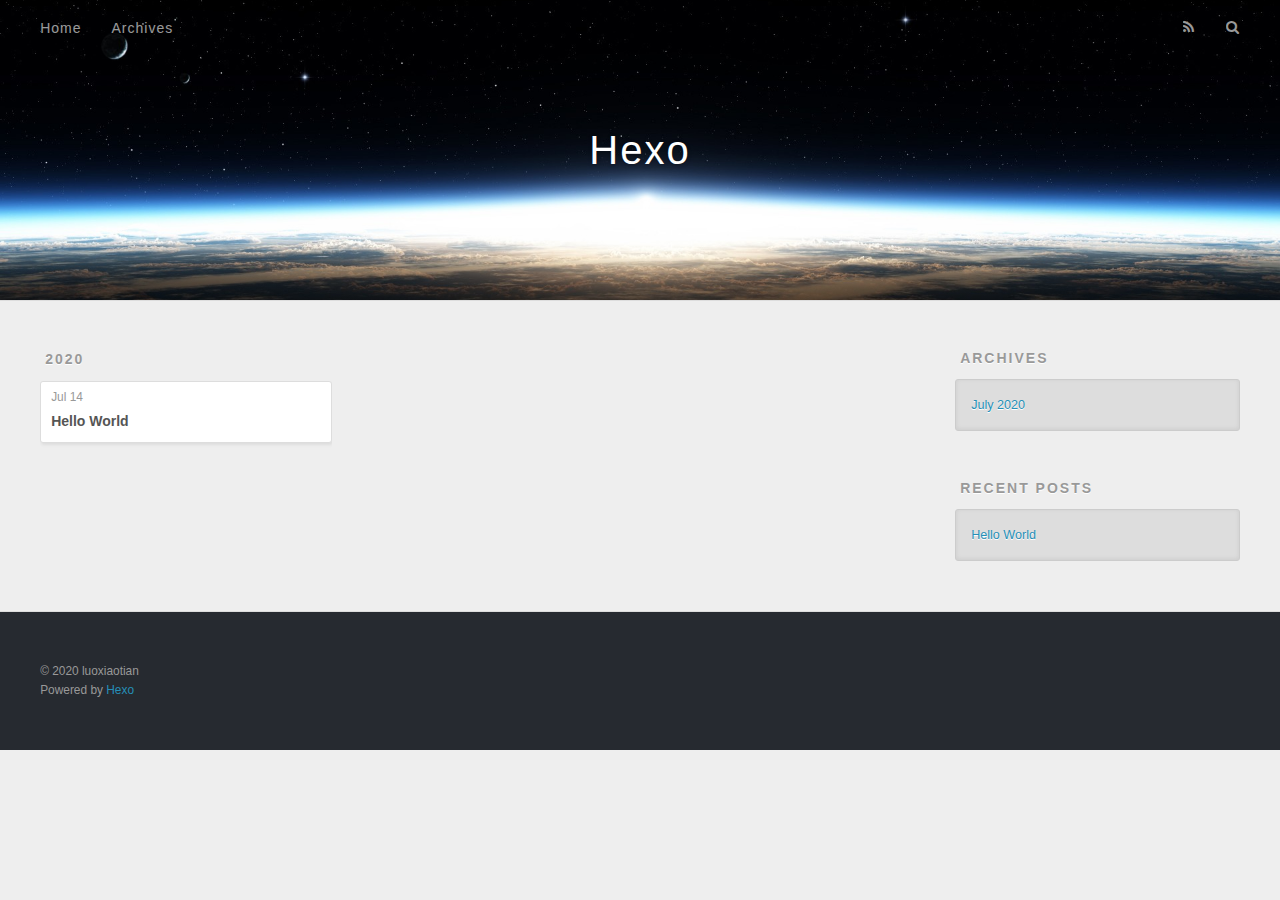
<file: archives/index.html>
<!DOCTYPE html>
<html>
<head>
  <meta charset="utf-8">
  

  
  <title>Archives | Hexo</title>
  <meta name="viewport" content="width=device-width, initial-scale=1, maximum-scale=1">
  <meta property="og:type" content="website">
<meta property="og:title" content="Hexo">
<meta property="og:url" content="dandanzheng.github.io/archives/index.html">
<meta property="og:site_name" content="Hexo">
<meta property="og:locale" content="en_US">
<meta property="article:author" content="luoxiaotian">
<meta name="twitter:card" content="summary">
  
    <link rel="alternate" href="/atom.xml" title="Hexo" type="application/atom+xml">
  
  
    <link rel="icon" href="/favicon.png">
  
  
    <link href="//fonts.googleapis.com/css?family=Source+Code+Pro" rel="stylesheet" type="text/css">
  
  
<link rel="stylesheet" href="/css/style.css">

<meta name="generator" content="Hexo 4.2.1"></head>

<body>
  <div id="container">
    <div id="wrap">
      <header id="header">
  <div id="banner"></div>
  <div id="header-outer" class="outer">
    <div id="header-title" class="inner">
      <h1 id="logo-wrap">
        <a href="/" id="logo">Hexo</a>
      </h1>
      
    </div>
    <div id="header-inner" class="inner">
      <nav id="main-nav">
        <a id="main-nav-toggle" class="nav-icon"></a>
        
          <a class="main-nav-link" href="/">Home</a>
        
          <a class="main-nav-link" href="/archives">Archives</a>
        
      </nav>
      <nav id="sub-nav">
        
          <a id="nav-rss-link" class="nav-icon" href="/atom.xml" title="RSS Feed"></a>
        
        <a id="nav-search-btn" class="nav-icon" title="Search"></a>
      </nav>
      <div id="search-form-wrap">
        <form action="//google.com/search" method="get" accept-charset="UTF-8" class="search-form"><input type="search" name="q" class="search-form-input" placeholder="Search"><button type="submit" class="search-form-submit">&#xF002;</button><input type="hidden" name="sitesearch" value="dandanzheng.github.io"></form>
      </div>
    </div>
  </div>
</header>
      <div class="outer">
        <section id="main">
  
  
    
    
      
      
      <section class="archives-wrap">
        <div class="archive-year-wrap">
          <a href="/archives/2020" class="archive-year">2020</a>
        </div>
        <div class="archives">
    
    <article class="archive-article archive-type-post">
  <div class="archive-article-inner">
    <header class="archive-article-header">
      <a href="/2020/07/14/hello-world/" class="archive-article-date">
  <time datetime="2020-07-14T07:26:11.121Z" itemprop="datePublished">Jul 14</time>
</a>
      
  
    <h1 itemprop="name">
      <a class="archive-article-title" href="/2020/07/14/hello-world/">Hello World</a>
    </h1>
  

    </header>
  </div>
</article>
  
  
    </div></section>
  


</section>
        
          <aside id="sidebar">
  
    

  
    

  
    
  
    
  <div class="widget-wrap">
    <h3 class="widget-title">Archives</h3>
    <div class="widget">
      <ul class="archive-list"><li class="archive-list-item"><a class="archive-list-link" href="/archives/2020/07/">July 2020</a></li></ul>
    </div>
  </div>


  
    
  <div class="widget-wrap">
    <h3 class="widget-title">Recent Posts</h3>
    <div class="widget">
      <ul>
        
          <li>
            <a href="/2020/07/14/hello-world/">Hello World</a>
          </li>
        
      </ul>
    </div>
  </div>

  
</aside>
        
      </div>
      <footer id="footer">
  
  <div class="outer">
    <div id="footer-info" class="inner">
      &copy; 2020 luoxiaotian<br>
      Powered by <a href="http://hexo.io/" target="_blank">Hexo</a>
    </div>
  </div>
</footer>
    </div>
    <nav id="mobile-nav">
  
    <a href="/" class="mobile-nav-link">Home</a>
  
    <a href="/archives" class="mobile-nav-link">Archives</a>
  
</nav>
    

<script src="//ajax.googleapis.com/ajax/libs/jquery/2.0.3/jquery.min.js"></script>


  
<link rel="stylesheet" href="/fancybox/jquery.fancybox.css">

  
<script src="/fancybox/jquery.fancybox.pack.js"></script>




<script src="/js/script.js"></script>




  </div>
</body>
</html>
</file>
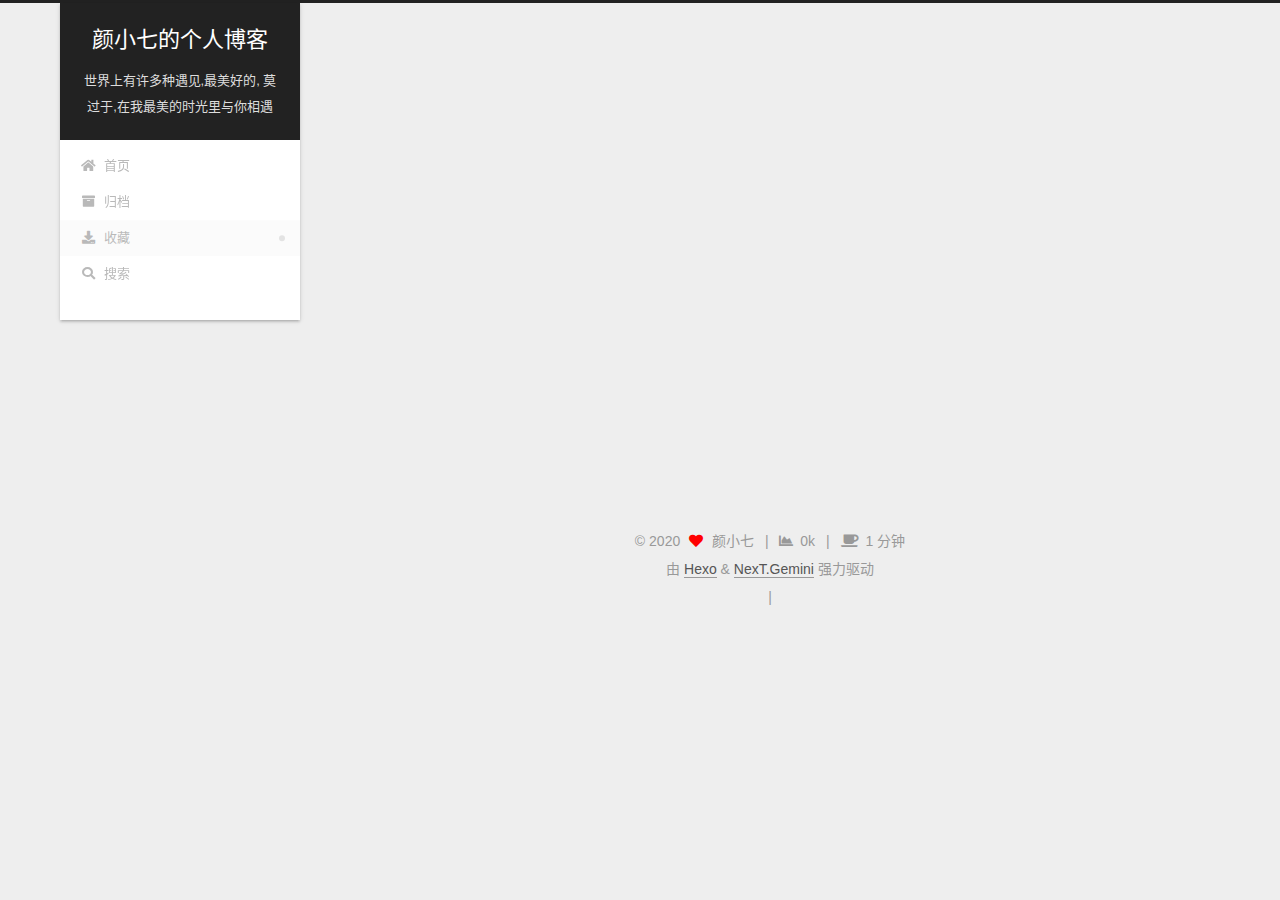
<file: favorite/index.html>
<!DOCTYPE html>
<html lang="zh-CN">
<head>
  <meta charset="UTF-8">
<meta name="viewport" content="width=device-width, initial-scale=1, maximum-scale=2">
<meta name="theme-color" content="#222">
<meta name="generator" content="Hexo 4.2.1">
  <link rel="apple-touch-icon" sizes="180x180" href="/images/apple-touch-icon-next.png">
  <link rel="icon" type="image/png" sizes="32x32" href="/images/favicon-32x32-next.png">
  <link rel="icon" type="image/png" sizes="16x16" href="/images/favicon-16x16-next.png">
  <link rel="mask-icon" href="/images/logo.svg" color="#222">

<link rel="stylesheet" href="/css/main.css">


<link rel="stylesheet" href="/lib/font-awesome/css/all.min.css">

<script id="hexo-configurations">
    var NexT = window.NexT || {};
    var CONFIG = {"hostname":"dandanzheng.github.io","root":"/","scheme":"Gemini","version":"7.8.0","exturl":false,"sidebar":{"position":"left","display":"post","padding":18,"offset":12,"onmobile":false,"avatar":"/images/header.png","url":null,"rounded":true,"rotated":false},"copycode":{"enable":false,"show_result":false,"style":null},"back2top":{"enable":true,"sidebar":false,"scrollpercent":false},"bookmark":{"enable":false,"color":"#222","save":"auto"},"fancybox":false,"mediumzoom":false,"lazyload":false,"pangu":false,"comments":{"style":"tabs","active":null,"storage":true,"lazyload":false,"nav":null},"algolia":{"hits":{"per_page":10},"labels":{"input_placeholder":"Search for Posts","hits_empty":"We didn't find any results for the search: ${query}","hits_stats":"${hits} results found in ${time} ms"}},"localsearch":{"enable":true,"trigger":"auto","top_n_per_article":1,"unescape":false,"preload":false},"motion":{"enable":true,"async":false,"transition":{"post_block":"fadeIn","post_header":"slideDownIn","post_body":"slideDownIn","coll_header":"slideLeftIn","sidebar":"slideUpIn"}},"path":"search.xml"};
  </script>

  <meta name="description" content="百度链接:https:&#x2F;&#x2F;www.baidu.com">
<meta property="og:type" content="website">
<meta property="og:title" content="这是收藏页面奥">
<meta property="og:url" content="dandanzheng.github.io/favorite/index.html">
<meta property="og:site_name" content="颜小七的个人博客">
<meta property="og:description" content="百度链接:https:&#x2F;&#x2F;www.baidu.com">
<meta property="og:locale" content="zh_CN">
<meta property="article:published_time" content="2020-07-15T08:00:45.000Z">
<meta property="article:modified_time" content="2020-07-15T08:18:03.969Z">
<meta property="article:author" content="颜小七">
<meta property="article:tag" content="游戏">
<meta property="article:tag" content="文章">
<meta property="article:tag" content="应用">
<meta property="article:tag" content="资源">
<meta property="article:tag" content="音乐">
<meta property="article:tag" content="电影">
<meta property="article:tag" content="视频">
<meta name="twitter:card" content="summary">

<link rel="canonical" href="dandanzheng.github.io/favorite/">


<script id="page-configurations">
  // https://hexo.io/docs/variables.html
  CONFIG.page = {
    sidebar: "",
    isHome : false,
    isPost : false,
    lang   : 'zh-CN'
  };
</script>

  <title>这是收藏页面奥 | 颜小七的个人博客
</title>
  






  <noscript>
  <style>
  .use-motion .brand,
  .use-motion .menu-item,
  .sidebar-inner,
  .use-motion .post-block,
  .use-motion .pagination,
  .use-motion .comments,
  .use-motion .post-header,
  .use-motion .post-body,
  .use-motion .collection-header { opacity: initial; }

  .use-motion .site-title,
  .use-motion .site-subtitle {
    opacity: initial;
    top: initial;
  }

  .use-motion .logo-line-before i { left: initial; }
  .use-motion .logo-line-after i { right: initial; }
  </style>
</noscript>

</head>

<body itemscope itemtype="http://schema.org/WebPage">
  <div class="container use-motion">
    <div class="headband"></div>

    <header class="header" itemscope itemtype="http://schema.org/WPHeader">
      <div class="header-inner"><div class="site-brand-container">
  <div class="site-nav-toggle">
    <div class="toggle" aria-label="切换导航栏">
      <span class="toggle-line toggle-line-first"></span>
      <span class="toggle-line toggle-line-middle"></span>
      <span class="toggle-line toggle-line-last"></span>
    </div>
  </div>

  <div class="site-meta">

    <a href="/" class="brand" rel="start">
      <span class="logo-line-before"><i></i></span>
      <h1 class="site-title">颜小七的个人博客</h1>
      <span class="logo-line-after"><i></i></span>
    </a>
      <p class="site-subtitle" itemprop="description">世界上有许多种遇见,最美好的, 莫过于,在我最美的时光里与你相遇</p>
  </div>

  <div class="site-nav-right">
    <div class="toggle popup-trigger">
        <i class="fa fa-search fa-fw fa-lg"></i>
    </div>
  </div>
</div>




<nav class="site-nav">
  <ul id="menu" class="main-menu menu">
        <li class="menu-item menu-item-home">

    <a href="/" rel="section"><i class="fa fa-home fa-fw"></i>首页</a>

  </li>
        <li class="menu-item menu-item-archives">

    <a href="/archives/" rel="section"><i class="fa fa-archive fa-fw"></i>归档</a>

  </li>
        <li class="menu-item menu-item-favorite">

    <a href="/favorite/" rel="section"><i class="fa fa-download fa-fw"></i>收藏</a>

  </li>
      <li class="menu-item menu-item-search">
        <a role="button" class="popup-trigger"><i class="fa fa-search fa-fw"></i>搜索
        </a>
      </li>
  </ul>
</nav>



  <div class="search-pop-overlay">
    <div class="popup search-popup">
        <div class="search-header">
  <span class="search-icon">
    <i class="fa fa-search"></i>
  </span>
  <div class="search-input-container">
    <input autocomplete="off" autocapitalize="off"
           placeholder="搜索..." spellcheck="false"
           type="search" class="search-input">
  </div>
  <span class="popup-btn-close">
    <i class="fa fa-times-circle"></i>
  </span>
</div>
<div id="search-result">
  <div id="no-result">
    <i class="fa fa-spinner fa-pulse fa-5x fa-fw"></i>
  </div>
</div>

    </div>
  </div>

</div>
    </header>

    
  <div class="back-to-top">
    <i class="fa fa-arrow-up"></i>
    <span>0%</span>
  </div>


    <main class="main">
      <div class="main-inner">
        <div class="content-wrap">
          
  
  

          <div class="content page posts-expand">
            

    
    
    
    <div class="post-block" lang="zh-CN">
      <header class="post-header">

<h1 class="post-title" itemprop="name headline">这是收藏页面奥
</h1>

<div class="post-meta">
  

</div>

</header>

      
      
      
      <div class="post-body">
          <p>百度链接:<a href="https://www.baidu.com" target="_blank" rel="noopener">https://www.baidu.com</a></p>

      </div>
      
      
      
    </div>
    

    
    
    


          </div>
          

<script>
  window.addEventListener('tabs:register', () => {
    let { activeClass } = CONFIG.comments;
    if (CONFIG.comments.storage) {
      activeClass = localStorage.getItem('comments_active') || activeClass;
    }
    if (activeClass) {
      let activeTab = document.querySelector(`a[href="#comment-${activeClass}"]`);
      if (activeTab) {
        activeTab.click();
      }
    }
  });
  if (CONFIG.comments.storage) {
    window.addEventListener('tabs:click', event => {
      if (!event.target.matches('.tabs-comment .tab-content .tab-pane')) return;
      let commentClass = event.target.classList[1];
      localStorage.setItem('comments_active', commentClass);
    });
  }
</script>

        </div>
          
  
  <div class="toggle sidebar-toggle">
    <span class="toggle-line toggle-line-first"></span>
    <span class="toggle-line toggle-line-middle"></span>
    <span class="toggle-line toggle-line-last"></span>
  </div>

  <aside class="sidebar">
    <div class="sidebar-inner">

      <ul class="sidebar-nav motion-element">
        <li class="sidebar-nav-toc">
          文章目录
        </li>
        <li class="sidebar-nav-overview">
          站点概览
        </li>
      </ul>

      <!--noindex-->
      <div class="post-toc-wrap sidebar-panel">
      </div>
      <!--/noindex-->

      <div class="site-overview-wrap sidebar-panel">
        <div class="site-author motion-element" itemprop="author" itemscope itemtype="http://schema.org/Person">
  <p class="site-author-name" itemprop="name">颜小七</p>
  <div class="site-description" itemprop="description">游戏,文章,应用,资源,音乐,电影,视频,等等分享</div>
</div>
<div class="site-state-wrap motion-element">
  <nav class="site-state">
      <div class="site-state-item site-state-posts">
          <a href="/archives/">
        
          <span class="site-state-item-count">2</span>
          <span class="site-state-item-name">日志</span>
        </a>
      </div>
  </nav>
</div>



      </div>

    </div>
  </aside>
  <div id="sidebar-dimmer"></div>


      </div>
    </main>

    <footer class="footer">
      <div class="footer-inner">
        

        

<div class="copyright">
  
  &copy; 
  <span itemprop="copyrightYear">2020</span>
  <span class="with-love">
    <i class="fa fa-heart"></i>
  </span>
  <span class="author" itemprop="copyrightHolder">颜小七</span>
    <span class="post-meta-divider">|</span>
    <span class="post-meta-item-icon">
      <i class="fa fa-chart-area"></i>
    </span>
    <span title="站点总字数">0k</span>
    <span class="post-meta-divider">|</span>
    <span class="post-meta-item-icon">
      <i class="fa fa-coffee"></i>
    </span>
    <span title="站点阅读时长">1 分钟</span>
</div>
  <div class="powered-by">由 <a href="https://hexo.io/" class="theme-link" rel="noopener" target="_blank">Hexo</a> & <a href="https://theme-next.org/" class="theme-link" rel="noopener" target="_blank">NexT.Gemini</a> 强力驱动
  </div>

        
<div class="busuanzi-count">
  <script async src="https://busuanzi.ibruce.info/busuanzi/2.3/busuanzi.pure.mini.js"></script>
    <span class="post-meta-item" id="busuanzi_container_site_uv" style="display: none;">
      <span class="post-meta-item-icon">
        <i class="fa fa-user"></i>
      </span>
      <span class="site-uv" title="总访客量">
        <span id="busuanzi_value_site_uv"></span>
      </span>
    </span>
    <span class="post-meta-divider">|</span>
    <span class="post-meta-item" id="busuanzi_container_site_pv" style="display: none;">
      <span class="post-meta-item-icon">
        <i class="fa fa-eye"></i>
      </span>
      <span class="site-pv" title="总访问量">
        <span id="busuanzi_value_site_pv"></span>
      </span>
    </span>
</div>








      </div>
    </footer>
  </div>

  
  <script src="/lib/anime.min.js"></script>
  <script src="/lib/velocity/velocity.min.js"></script>
  <script src="/lib/velocity/velocity.ui.min.js"></script>

<script src="/js/utils.js"></script>

<script src="/js/motion.js"></script>


<script src="/js/schemes/pisces.js"></script>


<script src="/js/next-boot.js"></script>




  




  
<script src="/js/local-search.js"></script>













  

  

</body>
</html>
</file>
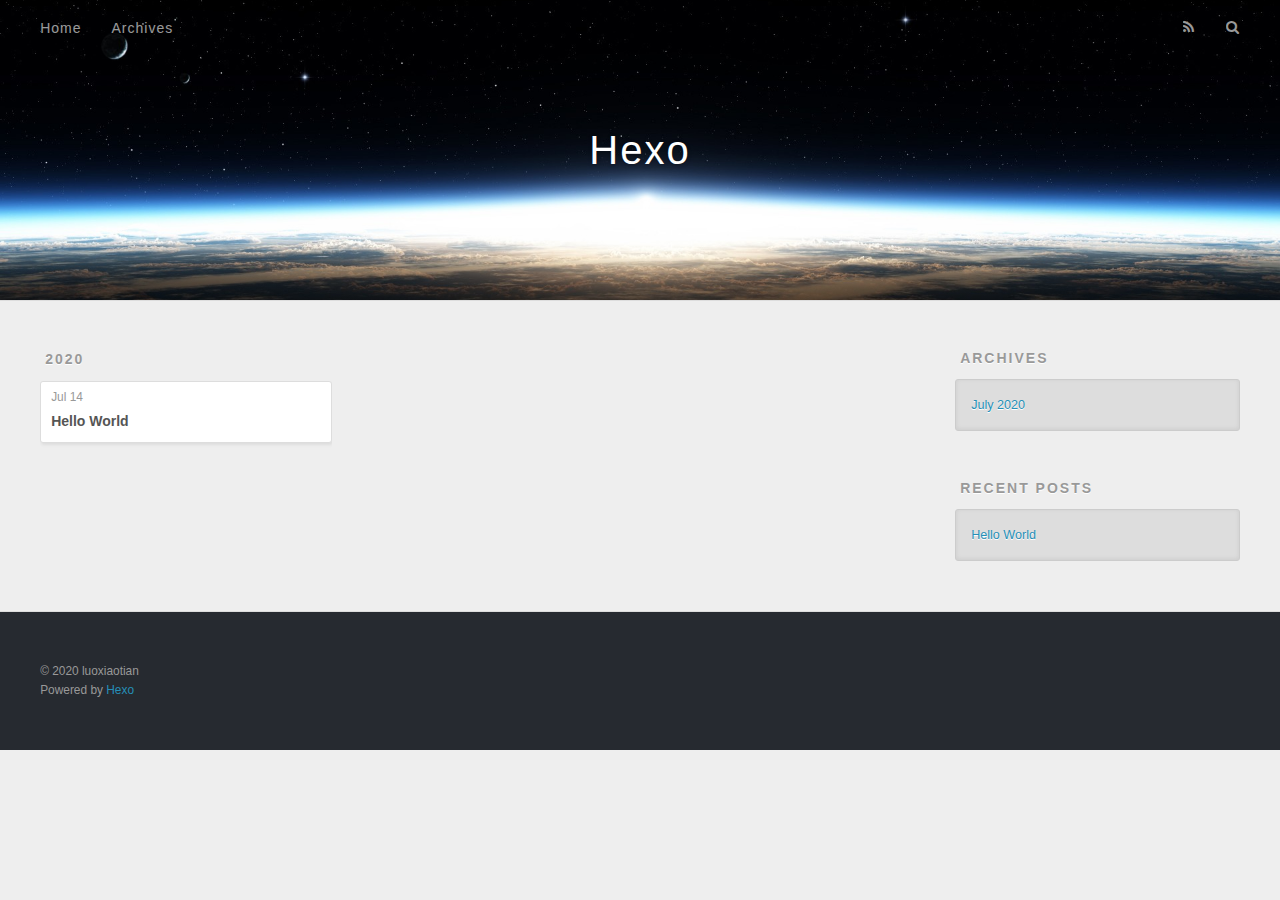
<file: archives/2020/07/index.html>
<!DOCTYPE html>
<html>
<head>
  <meta charset="utf-8">
  

  
  <title>Archives: 2020/7 | Hexo</title>
  <meta name="viewport" content="width=device-width, initial-scale=1, maximum-scale=1">
  <meta property="og:type" content="website">
<meta property="og:title" content="Hexo">
<meta property="og:url" content="dandanzheng.github.io/archives/2020/07/index.html">
<meta property="og:site_name" content="Hexo">
<meta property="og:locale" content="en_US">
<meta property="article:author" content="luoxiaotian">
<meta name="twitter:card" content="summary">
  
    <link rel="alternate" href="/atom.xml" title="Hexo" type="application/atom+xml">
  
  
    <link rel="icon" href="/favicon.png">
  
  
    <link href="//fonts.googleapis.com/css?family=Source+Code+Pro" rel="stylesheet" type="text/css">
  
  
<link rel="stylesheet" href="/css/style.css">

<meta name="generator" content="Hexo 4.2.1"></head>

<body>
  <div id="container">
    <div id="wrap">
      <header id="header">
  <div id="banner"></div>
  <div id="header-outer" class="outer">
    <div id="header-title" class="inner">
      <h1 id="logo-wrap">
        <a href="/" id="logo">Hexo</a>
      </h1>
      
    </div>
    <div id="header-inner" class="inner">
      <nav id="main-nav">
        <a id="main-nav-toggle" class="nav-icon"></a>
        
          <a class="main-nav-link" href="/">Home</a>
        
          <a class="main-nav-link" href="/archives">Archives</a>
        
      </nav>
      <nav id="sub-nav">
        
          <a id="nav-rss-link" class="nav-icon" href="/atom.xml" title="RSS Feed"></a>
        
        <a id="nav-search-btn" class="nav-icon" title="Search"></a>
      </nav>
      <div id="search-form-wrap">
        <form action="//google.com/search" method="get" accept-charset="UTF-8" class="search-form"><input type="search" name="q" class="search-form-input" placeholder="Search"><button type="submit" class="search-form-submit">&#xF002;</button><input type="hidden" name="sitesearch" value="dandanzheng.github.io"></form>
      </div>
    </div>
  </div>
</header>
      <div class="outer">
        <section id="main">
  
  
    
    
      
      
      <section class="archives-wrap">
        <div class="archive-year-wrap">
          <a href="/archives/2020" class="archive-year">2020</a>
        </div>
        <div class="archives">
    
    <article class="archive-article archive-type-post">
  <div class="archive-article-inner">
    <header class="archive-article-header">
      <a href="/2020/07/14/hello-world/" class="archive-article-date">
  <time datetime="2020-07-14T07:26:11.121Z" itemprop="datePublished">Jul 14</time>
</a>
      
  
    <h1 itemprop="name">
      <a class="archive-article-title" href="/2020/07/14/hello-world/">Hello World</a>
    </h1>
  

    </header>
  </div>
</article>
  
  
    </div></section>
  


</section>
        
          <aside id="sidebar">
  
    

  
    

  
    
  
    
  <div class="widget-wrap">
    <h3 class="widget-title">Archives</h3>
    <div class="widget">
      <ul class="archive-list"><li class="archive-list-item"><a class="archive-list-link" href="/archives/2020/07/">July 2020</a></li></ul>
    </div>
  </div>


  
    
  <div class="widget-wrap">
    <h3 class="widget-title">Recent Posts</h3>
    <div class="widget">
      <ul>
        
          <li>
            <a href="/2020/07/14/hello-world/">Hello World</a>
          </li>
        
      </ul>
    </div>
  </div>

  
</aside>
        
      </div>
      <footer id="footer">
  
  <div class="outer">
    <div id="footer-info" class="inner">
      &copy; 2020 luoxiaotian<br>
      Powered by <a href="http://hexo.io/" target="_blank">Hexo</a>
    </div>
  </div>
</footer>
    </div>
    <nav id="mobile-nav">
  
    <a href="/" class="mobile-nav-link">Home</a>
  
    <a href="/archives" class="mobile-nav-link">Archives</a>
  
</nav>
    

<script src="//ajax.googleapis.com/ajax/libs/jquery/2.0.3/jquery.min.js"></script>


  
<link rel="stylesheet" href="/fancybox/jquery.fancybox.css">

  
<script src="/fancybox/jquery.fancybox.pack.js"></script>




<script src="/js/script.js"></script>




  </div>
</body>
</html>
</file>
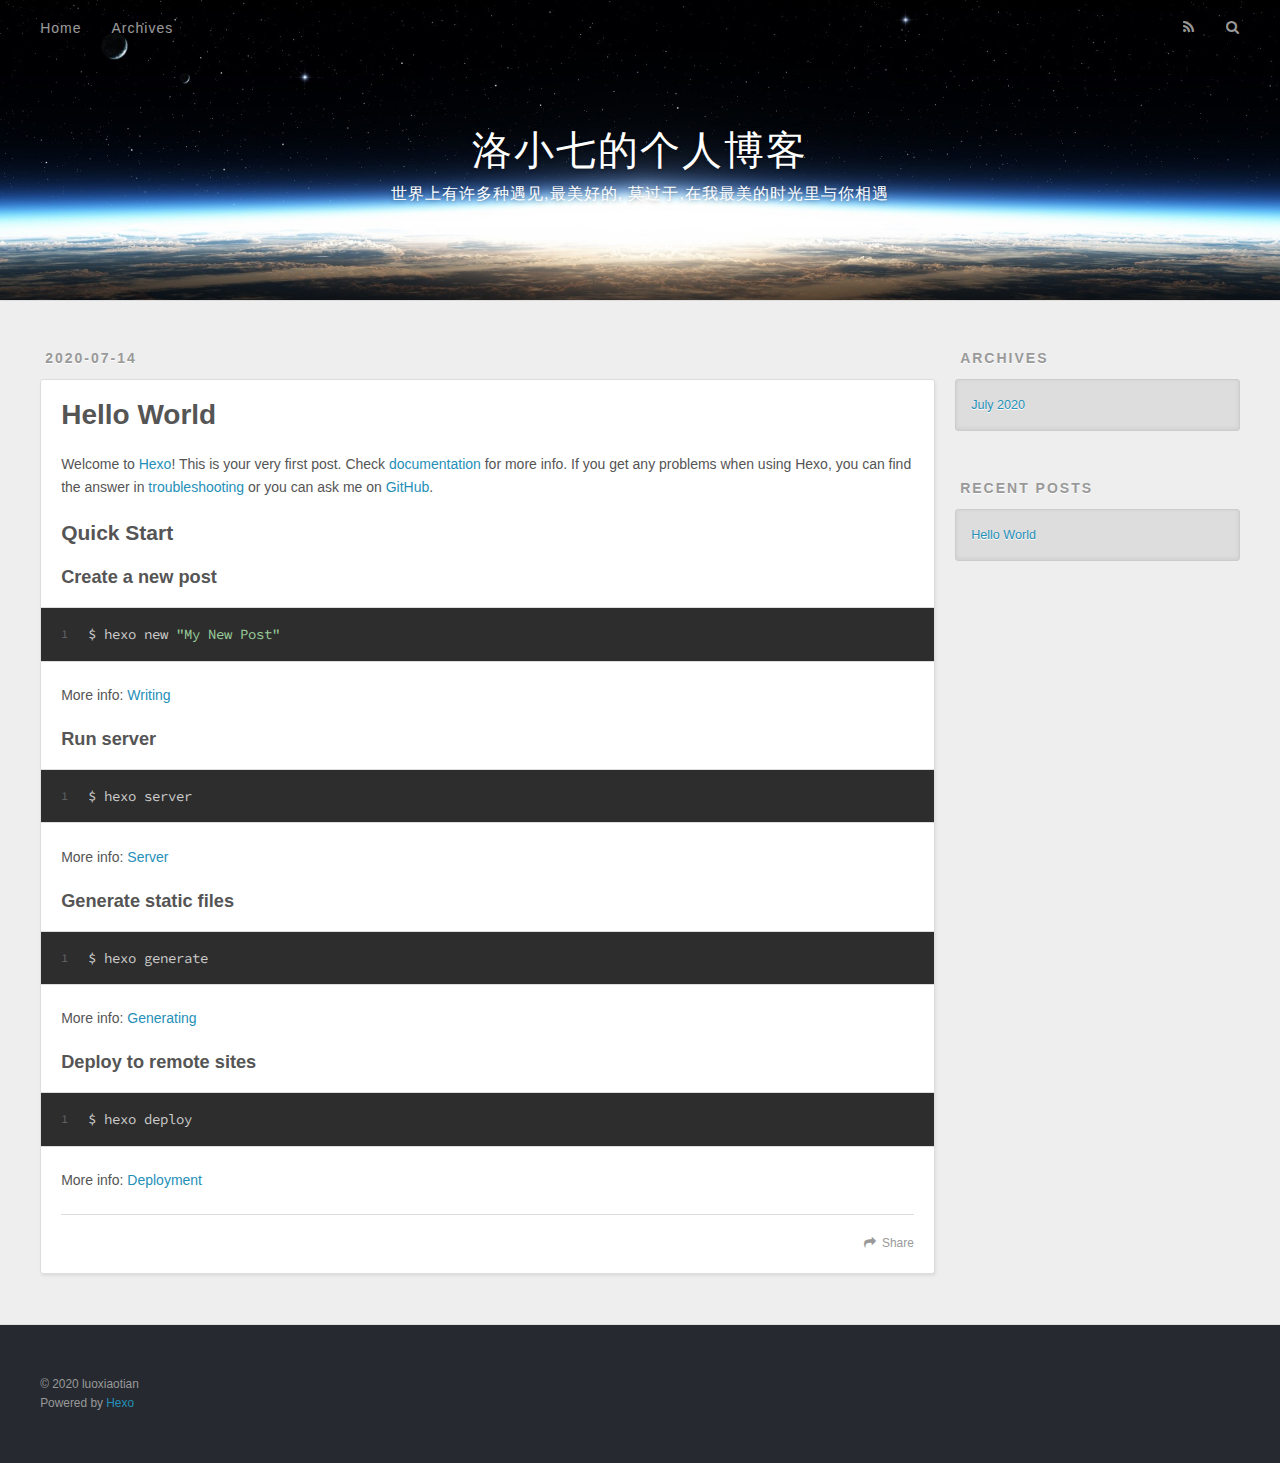
<file: 2020/07/14/hello-world/index.html>
<!DOCTYPE html>
<html>
<head>
  <meta charset="utf-8">
  

  
  <title>Hello World | 洛小七的个人博客</title>
  <meta name="viewport" content="width=device-width, initial-scale=1, maximum-scale=1">
  <meta name="description" content="Welcome to Hexo! This is your very first post. Check documentation for more info. If you get any problems when using Hexo, you can find the answer in troubleshooting or you can ask me on GitHub. Quick">
<meta property="og:type" content="article">
<meta property="og:title" content="Hello World">
<meta property="og:url" content="dandanzheng.github.io/2020/07/14/hello-world/index.html">
<meta property="og:site_name" content="洛小七的个人博客">
<meta property="og:description" content="Welcome to Hexo! This is your very first post. Check documentation for more info. If you get any problems when using Hexo, you can find the answer in troubleshooting or you can ask me on GitHub. Quick">
<meta property="og:locale" content="en_US">
<meta property="article:published_time" content="2020-07-14T07:26:11.121Z">
<meta property="article:modified_time" content="2020-07-14T07:26:11.121Z">
<meta property="article:author" content="luoxiaotian">
<meta property="article:tag" content="游戏">
<meta property="article:tag" content="文章">
<meta property="article:tag" content="应用">
<meta property="article:tag" content="资源">
<meta property="article:tag" content="音乐">
<meta property="article:tag" content="电影">
<meta property="article:tag" content="视频">
<meta name="twitter:card" content="summary">
  
    <link rel="alternate" href="/atom.xml" title="洛小七的个人博客" type="application/atom+xml">
  
  
    <link rel="icon" href="/favicon.png">
  
  
    <link href="//fonts.googleapis.com/css?family=Source+Code+Pro" rel="stylesheet" type="text/css">
  
  
<link rel="stylesheet" href="/css/style.css">

<meta name="generator" content="Hexo 4.2.1"></head>

<body>
  <div id="container">
    <div id="wrap">
      <header id="header">
  <div id="banner"></div>
  <div id="header-outer" class="outer">
    <div id="header-title" class="inner">
      <h1 id="logo-wrap">
        <a href="/" id="logo">洛小七的个人博客</a>
      </h1>
      
        <h2 id="subtitle-wrap">
          <a href="/" id="subtitle">世界上有许多种遇见,最美好的, 莫过于,在我最美的时光里与你相遇</a>
        </h2>
      
    </div>
    <div id="header-inner" class="inner">
      <nav id="main-nav">
        <a id="main-nav-toggle" class="nav-icon"></a>
        
          <a class="main-nav-link" href="/">Home</a>
        
          <a class="main-nav-link" href="/archives">Archives</a>
        
      </nav>
      <nav id="sub-nav">
        
          <a id="nav-rss-link" class="nav-icon" href="/atom.xml" title="RSS Feed"></a>
        
        <a id="nav-search-btn" class="nav-icon" title="Search"></a>
      </nav>
      <div id="search-form-wrap">
        <form action="//google.com/search" method="get" accept-charset="UTF-8" class="search-form"><input type="search" name="q" class="search-form-input" placeholder="Search"><button type="submit" class="search-form-submit">&#xF002;</button><input type="hidden" name="sitesearch" value="dandanzheng.github.io"></form>
      </div>
    </div>
  </div>
</header>
      <div class="outer">
        <section id="main"><article id="post-hello-world" class="article article-type-post" itemscope itemprop="blogPost">
  <div class="article-meta">
    <a href="/2020/07/14/hello-world/" class="article-date">
  <time datetime="2020-07-14T07:26:11.121Z" itemprop="datePublished">2020-07-14</time>
</a>
    
  </div>
  <div class="article-inner">
    
    
      <header class="article-header">
        
  
    <h1 class="article-title" itemprop="name">
      Hello World
    </h1>
  

      </header>
    
    <div class="article-entry" itemprop="articleBody">
      
        <p>Welcome to <a href="https://hexo.io/" target="_blank" rel="noopener">Hexo</a>! This is your very first post. Check <a href="https://hexo.io/docs/" target="_blank" rel="noopener">documentation</a> for more info. If you get any problems when using Hexo, you can find the answer in <a href="https://hexo.io/docs/troubleshooting.html" target="_blank" rel="noopener">troubleshooting</a> or you can ask me on <a href="https://github.com/hexojs/hexo/issues" target="_blank" rel="noopener">GitHub</a>.</p>
<h2 id="Quick-Start"><a href="#Quick-Start" class="headerlink" title="Quick Start"></a>Quick Start</h2><h3 id="Create-a-new-post"><a href="#Create-a-new-post" class="headerlink" title="Create a new post"></a>Create a new post</h3><figure class="highlight bash"><table><tr><td class="gutter"><pre><span class="line">1</span><br></pre></td><td class="code"><pre><span class="line">$ hexo new <span class="string">"My New Post"</span></span><br></pre></td></tr></table></figure>

<p>More info: <a href="https://hexo.io/docs/writing.html" target="_blank" rel="noopener">Writing</a></p>
<h3 id="Run-server"><a href="#Run-server" class="headerlink" title="Run server"></a>Run server</h3><figure class="highlight bash"><table><tr><td class="gutter"><pre><span class="line">1</span><br></pre></td><td class="code"><pre><span class="line">$ hexo server</span><br></pre></td></tr></table></figure>

<p>More info: <a href="https://hexo.io/docs/server.html" target="_blank" rel="noopener">Server</a></p>
<h3 id="Generate-static-files"><a href="#Generate-static-files" class="headerlink" title="Generate static files"></a>Generate static files</h3><figure class="highlight bash"><table><tr><td class="gutter"><pre><span class="line">1</span><br></pre></td><td class="code"><pre><span class="line">$ hexo generate</span><br></pre></td></tr></table></figure>

<p>More info: <a href="https://hexo.io/docs/generating.html" target="_blank" rel="noopener">Generating</a></p>
<h3 id="Deploy-to-remote-sites"><a href="#Deploy-to-remote-sites" class="headerlink" title="Deploy to remote sites"></a>Deploy to remote sites</h3><figure class="highlight bash"><table><tr><td class="gutter"><pre><span class="line">1</span><br></pre></td><td class="code"><pre><span class="line">$ hexo deploy</span><br></pre></td></tr></table></figure>

<p>More info: <a href="https://hexo.io/docs/one-command-deployment.html" target="_blank" rel="noopener">Deployment</a></p>

      
    </div>
    <footer class="article-footer">
      <a data-url="dandanzheng.github.io/2020/07/14/hello-world/" data-id="ckclo58v90000cbwff33a9pxl" class="article-share-link">Share</a>
      
      
    </footer>
  </div>
  
    
  
</article>

</section>
        
          <aside id="sidebar">
  
    

  
    

  
    
  
    
  <div class="widget-wrap">
    <h3 class="widget-title">Archives</h3>
    <div class="widget">
      <ul class="archive-list"><li class="archive-list-item"><a class="archive-list-link" href="/archives/2020/07/">July 2020</a></li></ul>
    </div>
  </div>


  
    
  <div class="widget-wrap">
    <h3 class="widget-title">Recent Posts</h3>
    <div class="widget">
      <ul>
        
          <li>
            <a href="/2020/07/14/hello-world/">Hello World</a>
          </li>
        
      </ul>
    </div>
  </div>

  
</aside>
        
      </div>
      <footer id="footer">
  
  <div class="outer">
    <div id="footer-info" class="inner">
      &copy; 2020 luoxiaotian<br>
      Powered by <a href="http://hexo.io/" target="_blank">Hexo</a>
    </div>
  </div>
</footer>
    </div>
    <nav id="mobile-nav">
  
    <a href="/" class="mobile-nav-link">Home</a>
  
    <a href="/archives" class="mobile-nav-link">Archives</a>
  
</nav>
    

<script src="//ajax.googleapis.com/ajax/libs/jquery/2.0.3/jquery.min.js"></script>


  
<link rel="stylesheet" href="/fancybox/jquery.fancybox.css">

  
<script src="/fancybox/jquery.fancybox.pack.js"></script>




<script src="/js/script.js"></script>




  </div>
</body>
</html>
</file>
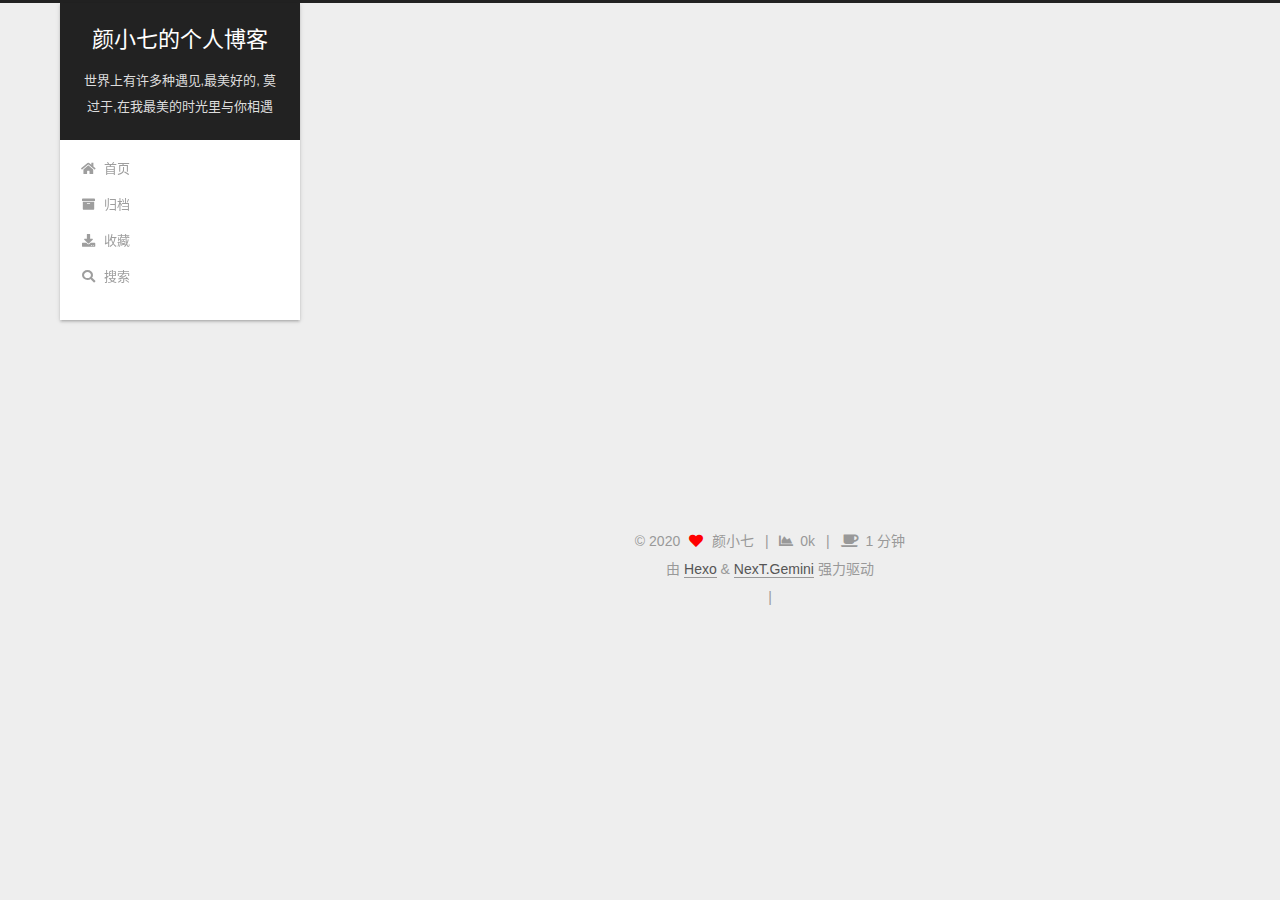
<file: 2020/07/14/第一篇文章/index.html>
<!DOCTYPE html>
<html lang="zh-CN">
<head>
  <meta charset="UTF-8">
<meta name="viewport" content="width=device-width, initial-scale=1, maximum-scale=2">
<meta name="theme-color" content="#222">
<meta name="generator" content="Hexo 4.2.1">
  <link rel="apple-touch-icon" sizes="180x180" href="/images/apple-touch-icon-next.png">
  <link rel="icon" type="image/png" sizes="32x32" href="/images/favicon-32x32-next.png">
  <link rel="icon" type="image/png" sizes="16x16" href="/images/favicon-16x16-next.png">
  <link rel="mask-icon" href="/images/logo.svg" color="#222">

<link rel="stylesheet" href="/css/main.css">


<link rel="stylesheet" href="/lib/font-awesome/css/all.min.css">

<script id="hexo-configurations">
    var NexT = window.NexT || {};
    var CONFIG = {"hostname":"dandanzheng.github.io","root":"/","scheme":"Gemini","version":"7.8.0","exturl":false,"sidebar":{"position":"left","display":"post","padding":18,"offset":12,"onmobile":false,"avatar":"/images/header.png","url":null,"rounded":true,"rotated":false},"copycode":{"enable":false,"show_result":false,"style":null},"back2top":{"enable":true,"sidebar":false,"scrollpercent":false},"bookmark":{"enable":false,"color":"#222","save":"auto"},"fancybox":false,"mediumzoom":false,"lazyload":false,"pangu":false,"comments":{"style":"tabs","active":null,"storage":true,"lazyload":false,"nav":null},"algolia":{"hits":{"per_page":10},"labels":{"input_placeholder":"Search for Posts","hits_empty":"We didn't find any results for the search: ${query}","hits_stats":"${hits} results found in ${time} ms"}},"localsearch":{"enable":true,"trigger":"auto","top_n_per_article":1,"unescape":false,"preload":false},"motion":{"enable":true,"async":false,"transition":{"post_block":"fadeIn","post_header":"slideDownIn","post_body":"slideDownIn","coll_header":"slideLeftIn","sidebar":"slideUpIn"}},"path":"search.xml"};
  </script>

  <meta name="description" content="游戏,文章,应用,资源,音乐,电影,视频,等等分享">
<meta property="og:type" content="article">
<meta property="og:title" content="第一篇文章">
<meta property="og:url" content="dandanzheng.github.io/2020/07/14/%E7%AC%AC%E4%B8%80%E7%AF%87%E6%96%87%E7%AB%A0/index.html">
<meta property="og:site_name" content="颜小七的个人博客">
<meta property="og:description" content="游戏,文章,应用,资源,音乐,电影,视频,等等分享">
<meta property="og:locale" content="zh_CN">
<meta property="article:published_time" content="2020-07-14T08:54:13.000Z">
<meta property="article:modified_time" content="2020-07-14T15:08:21.646Z">
<meta property="article:author" content="颜小七">
<meta property="article:tag" content="游戏">
<meta property="article:tag" content="文章">
<meta property="article:tag" content="应用">
<meta property="article:tag" content="资源">
<meta property="article:tag" content="音乐">
<meta property="article:tag" content="电影">
<meta property="article:tag" content="视频">
<meta name="twitter:card" content="summary">

<link rel="canonical" href="dandanzheng.github.io/2020/07/14/%E7%AC%AC%E4%B8%80%E7%AF%87%E6%96%87%E7%AB%A0/">


<script id="page-configurations">
  // https://hexo.io/docs/variables.html
  CONFIG.page = {
    sidebar: "",
    isHome : false,
    isPost : true,
    lang   : 'zh-CN'
  };
</script>

  <title>第一篇文章 | 颜小七的个人博客</title>
  






  <noscript>
  <style>
  .use-motion .brand,
  .use-motion .menu-item,
  .sidebar-inner,
  .use-motion .post-block,
  .use-motion .pagination,
  .use-motion .comments,
  .use-motion .post-header,
  .use-motion .post-body,
  .use-motion .collection-header { opacity: initial; }

  .use-motion .site-title,
  .use-motion .site-subtitle {
    opacity: initial;
    top: initial;
  }

  .use-motion .logo-line-before i { left: initial; }
  .use-motion .logo-line-after i { right: initial; }
  </style>
</noscript>

</head>

<body itemscope itemtype="http://schema.org/WebPage">
  <div class="container use-motion">
    <div class="headband"></div>

    <header class="header" itemscope itemtype="http://schema.org/WPHeader">
      <div class="header-inner"><div class="site-brand-container">
  <div class="site-nav-toggle">
    <div class="toggle" aria-label="切换导航栏">
      <span class="toggle-line toggle-line-first"></span>
      <span class="toggle-line toggle-line-middle"></span>
      <span class="toggle-line toggle-line-last"></span>
    </div>
  </div>

  <div class="site-meta">

    <a href="/" class="brand" rel="start">
      <span class="logo-line-before"><i></i></span>
      <h1 class="site-title">颜小七的个人博客</h1>
      <span class="logo-line-after"><i></i></span>
    </a>
      <p class="site-subtitle" itemprop="description">世界上有许多种遇见,最美好的, 莫过于,在我最美的时光里与你相遇</p>
  </div>

  <div class="site-nav-right">
    <div class="toggle popup-trigger">
        <i class="fa fa-search fa-fw fa-lg"></i>
    </div>
  </div>
</div>




<nav class="site-nav">
  <ul id="menu" class="main-menu menu">
        <li class="menu-item menu-item-home">

    <a href="/" rel="section"><i class="fa fa-home fa-fw"></i>首页</a>

  </li>
        <li class="menu-item menu-item-archives">

    <a href="/archives/" rel="section"><i class="fa fa-archive fa-fw"></i>归档</a>

  </li>
        <li class="menu-item menu-item-favorite">

    <a href="/favorite/" rel="section"><i class="fa fa-download fa-fw"></i>收藏</a>

  </li>
      <li class="menu-item menu-item-search">
        <a role="button" class="popup-trigger"><i class="fa fa-search fa-fw"></i>搜索
        </a>
      </li>
  </ul>
</nav>



  <div class="search-pop-overlay">
    <div class="popup search-popup">
        <div class="search-header">
  <span class="search-icon">
    <i class="fa fa-search"></i>
  </span>
  <div class="search-input-container">
    <input autocomplete="off" autocapitalize="off"
           placeholder="搜索..." spellcheck="false"
           type="search" class="search-input">
  </div>
  <span class="popup-btn-close">
    <i class="fa fa-times-circle"></i>
  </span>
</div>
<div id="search-result">
  <div id="no-result">
    <i class="fa fa-spinner fa-pulse fa-5x fa-fw"></i>
  </div>
</div>

    </div>
  </div>

</div>
    </header>

    
  <div class="back-to-top">
    <i class="fa fa-arrow-up"></i>
    <span>0%</span>
  </div>


    <main class="main">
      <div class="main-inner">
        <div class="content-wrap">
          

          <div class="content post posts-expand">
            

    
  
  
  <article itemscope itemtype="http://schema.org/Article" class="post-block" lang="zh-CN">
    <link itemprop="mainEntityOfPage" href="dandanzheng.github.io/2020/07/14/%E7%AC%AC%E4%B8%80%E7%AF%87%E6%96%87%E7%AB%A0/">

    <span hidden itemprop="author" itemscope itemtype="http://schema.org/Person">
      <meta itemprop="image" content="/images/avatar.gif">
      <meta itemprop="name" content="颜小七">
      <meta itemprop="description" content="游戏,文章,应用,资源,音乐,电影,视频,等等分享">
    </span>

    <span hidden itemprop="publisher" itemscope itemtype="http://schema.org/Organization">
      <meta itemprop="name" content="颜小七的个人博客">
    </span>
      <header class="post-header">
        <h1 class="post-title" itemprop="name headline">
          第一篇文章
        </h1>

        <div class="post-meta">
            <span class="post-meta-item">
              <span class="post-meta-item-icon">
                <i class="far fa-calendar"></i>
              </span>
              <span class="post-meta-item-text">发表于</span>
              

              <time title="创建时间：2020-07-14 16:54:13 / 修改时间：23:08:21" itemprop="dateCreated datePublished" datetime="2020-07-14T16:54:13+08:00">2020-07-14</time>
            </span>

          
            <span class="post-meta-item" title="阅读次数" id="busuanzi_container_page_pv" style="display: none;">
              <span class="post-meta-item-icon">
                <i class="fa fa-eye"></i>
              </span>
              <span class="post-meta-item-text">阅读次数：</span>
              <span id="busuanzi_value_page_pv"></span>
            </span><br>
            <span class="post-meta-item" title="本文字数">
              <span class="post-meta-item-icon">
                <i class="far fa-file-word"></i>
              </span>
                <span class="post-meta-item-text">本文字数：</span>
              <span>0</span>
            </span>
            <span class="post-meta-item" title="阅读时长">
              <span class="post-meta-item-icon">
                <i class="far fa-clock"></i>
              </span>
                <span class="post-meta-item-text">阅读时长 &asymp;</span>
              <span>1 分钟</span>
            </span>

        </div>
      </header>

    
    
    
    <div class="post-body" itemprop="articleBody">

      
        
    </div>

    
    
    

      <footer class="post-footer">

        


        
    <div class="post-nav">
      <div class="post-nav-item"></div>
      <div class="post-nav-item">
    <a href="/2020/07/15/%E7%AC%AC%E4%BA%8C%E7%AF%87%E6%96%87%E7%AB%A0/" rel="next" title="第二篇文章">
      第二篇文章 <i class="fa fa-chevron-right"></i>
    </a></div>
    </div>
      </footer>
    
  </article>
  
  
  



          </div>
          

<script>
  window.addEventListener('tabs:register', () => {
    let { activeClass } = CONFIG.comments;
    if (CONFIG.comments.storage) {
      activeClass = localStorage.getItem('comments_active') || activeClass;
    }
    if (activeClass) {
      let activeTab = document.querySelector(`a[href="#comment-${activeClass}"]`);
      if (activeTab) {
        activeTab.click();
      }
    }
  });
  if (CONFIG.comments.storage) {
    window.addEventListener('tabs:click', event => {
      if (!event.target.matches('.tabs-comment .tab-content .tab-pane')) return;
      let commentClass = event.target.classList[1];
      localStorage.setItem('comments_active', commentClass);
    });
  }
</script>

        </div>
          
  
  <div class="toggle sidebar-toggle">
    <span class="toggle-line toggle-line-first"></span>
    <span class="toggle-line toggle-line-middle"></span>
    <span class="toggle-line toggle-line-last"></span>
  </div>

  <aside class="sidebar">
    <div class="sidebar-inner">

      <ul class="sidebar-nav motion-element">
        <li class="sidebar-nav-toc">
          文章目录
        </li>
        <li class="sidebar-nav-overview">
          站点概览
        </li>
      </ul>

      <!--noindex-->
      <div class="post-toc-wrap sidebar-panel">
      </div>
      <!--/noindex-->

      <div class="site-overview-wrap sidebar-panel">
        <div class="site-author motion-element" itemprop="author" itemscope itemtype="http://schema.org/Person">
  <p class="site-author-name" itemprop="name">颜小七</p>
  <div class="site-description" itemprop="description">游戏,文章,应用,资源,音乐,电影,视频,等等分享</div>
</div>
<div class="site-state-wrap motion-element">
  <nav class="site-state">
      <div class="site-state-item site-state-posts">
          <a href="/archives/">
        
          <span class="site-state-item-count">2</span>
          <span class="site-state-item-name">日志</span>
        </a>
      </div>
  </nav>
</div>



      </div>

    </div>
  </aside>
  <div id="sidebar-dimmer"></div>


      </div>
    </main>

    <footer class="footer">
      <div class="footer-inner">
        

        

<div class="copyright">
  
  &copy; 
  <span itemprop="copyrightYear">2020</span>
  <span class="with-love">
    <i class="fa fa-heart"></i>
  </span>
  <span class="author" itemprop="copyrightHolder">颜小七</span>
    <span class="post-meta-divider">|</span>
    <span class="post-meta-item-icon">
      <i class="fa fa-chart-area"></i>
    </span>
    <span title="站点总字数">0k</span>
    <span class="post-meta-divider">|</span>
    <span class="post-meta-item-icon">
      <i class="fa fa-coffee"></i>
    </span>
    <span title="站点阅读时长">1 分钟</span>
</div>
  <div class="powered-by">由 <a href="https://hexo.io/" class="theme-link" rel="noopener" target="_blank">Hexo</a> & <a href="https://theme-next.org/" class="theme-link" rel="noopener" target="_blank">NexT.Gemini</a> 强力驱动
  </div>

        
<div class="busuanzi-count">
  <script async src="https://busuanzi.ibruce.info/busuanzi/2.3/busuanzi.pure.mini.js"></script>
    <span class="post-meta-item" id="busuanzi_container_site_uv" style="display: none;">
      <span class="post-meta-item-icon">
        <i class="fa fa-user"></i>
      </span>
      <span class="site-uv" title="总访客量">
        <span id="busuanzi_value_site_uv"></span>
      </span>
    </span>
    <span class="post-meta-divider">|</span>
    <span class="post-meta-item" id="busuanzi_container_site_pv" style="display: none;">
      <span class="post-meta-item-icon">
        <i class="fa fa-eye"></i>
      </span>
      <span class="site-pv" title="总访问量">
        <span id="busuanzi_value_site_pv"></span>
      </span>
    </span>
</div>








      </div>
    </footer>
  </div>

  
  <script src="/lib/anime.min.js"></script>
  <script src="/lib/velocity/velocity.min.js"></script>
  <script src="/lib/velocity/velocity.ui.min.js"></script>

<script src="/js/utils.js"></script>

<script src="/js/motion.js"></script>


<script src="/js/schemes/pisces.js"></script>


<script src="/js/next-boot.js"></script>




  




  
<script src="/js/local-search.js"></script>













  

  

</body>
</html>
</file>
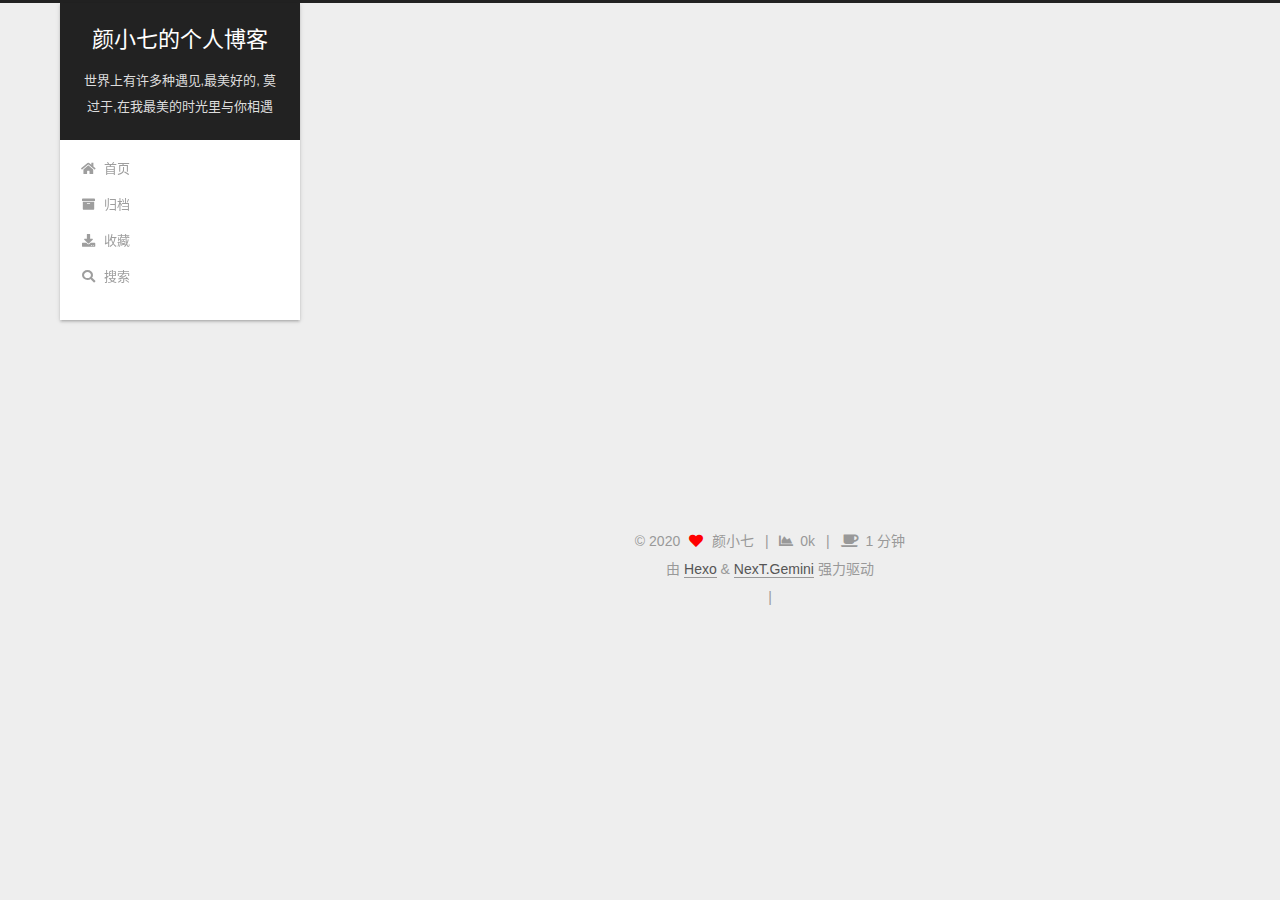
<file: 2020/07/15/第二篇文章/index.html>
<!DOCTYPE html>
<html lang="zh-CN">
<head>
  <meta charset="UTF-8">
<meta name="viewport" content="width=device-width, initial-scale=1, maximum-scale=2">
<meta name="theme-color" content="#222">
<meta name="generator" content="Hexo 4.2.1">
  <link rel="apple-touch-icon" sizes="180x180" href="/images/apple-touch-icon-next.png">
  <link rel="icon" type="image/png" sizes="32x32" href="/images/favicon-32x32-next.png">
  <link rel="icon" type="image/png" sizes="16x16" href="/images/favicon-16x16-next.png">
  <link rel="mask-icon" href="/images/logo.svg" color="#222">

<link rel="stylesheet" href="/css/main.css">


<link rel="stylesheet" href="/lib/font-awesome/css/all.min.css">

<script id="hexo-configurations">
    var NexT = window.NexT || {};
    var CONFIG = {"hostname":"dandanzheng.github.io","root":"/","scheme":"Gemini","version":"7.8.0","exturl":false,"sidebar":{"position":"left","display":"post","padding":18,"offset":12,"onmobile":false,"avatar":"/images/header.png","url":null,"rounded":true,"rotated":false},"copycode":{"enable":false,"show_result":false,"style":null},"back2top":{"enable":true,"sidebar":false,"scrollpercent":false},"bookmark":{"enable":false,"color":"#222","save":"auto"},"fancybox":false,"mediumzoom":false,"lazyload":false,"pangu":false,"comments":{"style":"tabs","active":null,"storage":true,"lazyload":false,"nav":null},"algolia":{"hits":{"per_page":10},"labels":{"input_placeholder":"Search for Posts","hits_empty":"We didn't find any results for the search: ${query}","hits_stats":"${hits} results found in ${time} ms"}},"localsearch":{"enable":true,"trigger":"auto","top_n_per_article":1,"unescape":false,"preload":false},"motion":{"enable":true,"async":false,"transition":{"post_block":"fadeIn","post_header":"slideDownIn","post_body":"slideDownIn","coll_header":"slideLeftIn","sidebar":"slideUpIn"}},"path":"search.xml"};
  </script>

  <meta name="description" content="游戏,文章,应用,资源,音乐,电影,视频,等等分享">
<meta property="og:type" content="article">
<meta property="og:title" content="第二篇文章">
<meta property="og:url" content="dandanzheng.github.io/2020/07/15/%E7%AC%AC%E4%BA%8C%E7%AF%87%E6%96%87%E7%AB%A0/index.html">
<meta property="og:site_name" content="颜小七的个人博客">
<meta property="og:description" content="游戏,文章,应用,资源,音乐,电影,视频,等等分享">
<meta property="og:locale" content="zh_CN">
<meta property="article:published_time" content="2020-07-15T07:46:34.000Z">
<meta property="article:modified_time" content="2020-07-15T07:46:34.218Z">
<meta property="article:author" content="颜小七">
<meta property="article:tag" content="游戏">
<meta property="article:tag" content="文章">
<meta property="article:tag" content="应用">
<meta property="article:tag" content="资源">
<meta property="article:tag" content="音乐">
<meta property="article:tag" content="电影">
<meta property="article:tag" content="视频">
<meta name="twitter:card" content="summary">

<link rel="canonical" href="dandanzheng.github.io/2020/07/15/%E7%AC%AC%E4%BA%8C%E7%AF%87%E6%96%87%E7%AB%A0/">


<script id="page-configurations">
  // https://hexo.io/docs/variables.html
  CONFIG.page = {
    sidebar: "",
    isHome : false,
    isPost : true,
    lang   : 'zh-CN'
  };
</script>

  <title>第二篇文章 | 颜小七的个人博客</title>
  






  <noscript>
  <style>
  .use-motion .brand,
  .use-motion .menu-item,
  .sidebar-inner,
  .use-motion .post-block,
  .use-motion .pagination,
  .use-motion .comments,
  .use-motion .post-header,
  .use-motion .post-body,
  .use-motion .collection-header { opacity: initial; }

  .use-motion .site-title,
  .use-motion .site-subtitle {
    opacity: initial;
    top: initial;
  }

  .use-motion .logo-line-before i { left: initial; }
  .use-motion .logo-line-after i { right: initial; }
  </style>
</noscript>

</head>

<body itemscope itemtype="http://schema.org/WebPage">
  <div class="container use-motion">
    <div class="headband"></div>

    <header class="header" itemscope itemtype="http://schema.org/WPHeader">
      <div class="header-inner"><div class="site-brand-container">
  <div class="site-nav-toggle">
    <div class="toggle" aria-label="切换导航栏">
      <span class="toggle-line toggle-line-first"></span>
      <span class="toggle-line toggle-line-middle"></span>
      <span class="toggle-line toggle-line-last"></span>
    </div>
  </div>

  <div class="site-meta">

    <a href="/" class="brand" rel="start">
      <span class="logo-line-before"><i></i></span>
      <h1 class="site-title">颜小七的个人博客</h1>
      <span class="logo-line-after"><i></i></span>
    </a>
      <p class="site-subtitle" itemprop="description">世界上有许多种遇见,最美好的, 莫过于,在我最美的时光里与你相遇</p>
  </div>

  <div class="site-nav-right">
    <div class="toggle popup-trigger">
        <i class="fa fa-search fa-fw fa-lg"></i>
    </div>
  </div>
</div>




<nav class="site-nav">
  <ul id="menu" class="main-menu menu">
        <li class="menu-item menu-item-home">

    <a href="/" rel="section"><i class="fa fa-home fa-fw"></i>首页</a>

  </li>
        <li class="menu-item menu-item-archives">

    <a href="/archives/" rel="section"><i class="fa fa-archive fa-fw"></i>归档</a>

  </li>
        <li class="menu-item menu-item-favorite">

    <a href="/favorite/" rel="section"><i class="fa fa-download fa-fw"></i>收藏</a>

  </li>
      <li class="menu-item menu-item-search">
        <a role="button" class="popup-trigger"><i class="fa fa-search fa-fw"></i>搜索
        </a>
      </li>
  </ul>
</nav>



  <div class="search-pop-overlay">
    <div class="popup search-popup">
        <div class="search-header">
  <span class="search-icon">
    <i class="fa fa-search"></i>
  </span>
  <div class="search-input-container">
    <input autocomplete="off" autocapitalize="off"
           placeholder="搜索..." spellcheck="false"
           type="search" class="search-input">
  </div>
  <span class="popup-btn-close">
    <i class="fa fa-times-circle"></i>
  </span>
</div>
<div id="search-result">
  <div id="no-result">
    <i class="fa fa-spinner fa-pulse fa-5x fa-fw"></i>
  </div>
</div>

    </div>
  </div>

</div>
    </header>

    
  <div class="back-to-top">
    <i class="fa fa-arrow-up"></i>
    <span>0%</span>
  </div>


    <main class="main">
      <div class="main-inner">
        <div class="content-wrap">
          

          <div class="content post posts-expand">
            

    
  
  
  <article itemscope itemtype="http://schema.org/Article" class="post-block" lang="zh-CN">
    <link itemprop="mainEntityOfPage" href="dandanzheng.github.io/2020/07/15/%E7%AC%AC%E4%BA%8C%E7%AF%87%E6%96%87%E7%AB%A0/">

    <span hidden itemprop="author" itemscope itemtype="http://schema.org/Person">
      <meta itemprop="image" content="/images/avatar.gif">
      <meta itemprop="name" content="颜小七">
      <meta itemprop="description" content="游戏,文章,应用,资源,音乐,电影,视频,等等分享">
    </span>

    <span hidden itemprop="publisher" itemscope itemtype="http://schema.org/Organization">
      <meta itemprop="name" content="颜小七的个人博客">
    </span>
      <header class="post-header">
        <h1 class="post-title" itemprop="name headline">
          第二篇文章
        </h1>

        <div class="post-meta">
            <span class="post-meta-item">
              <span class="post-meta-item-icon">
                <i class="far fa-calendar"></i>
              </span>
              <span class="post-meta-item-text">发表于</span>

              <time title="创建时间：2020-07-15 15:46:34" itemprop="dateCreated datePublished" datetime="2020-07-15T15:46:34+08:00">2020-07-15</time>
            </span>

          
            <span class="post-meta-item" title="阅读次数" id="busuanzi_container_page_pv" style="display: none;">
              <span class="post-meta-item-icon">
                <i class="fa fa-eye"></i>
              </span>
              <span class="post-meta-item-text">阅读次数：</span>
              <span id="busuanzi_value_page_pv"></span>
            </span><br>
            <span class="post-meta-item" title="本文字数">
              <span class="post-meta-item-icon">
                <i class="far fa-file-word"></i>
              </span>
                <span class="post-meta-item-text">本文字数：</span>
              <span>0</span>
            </span>
            <span class="post-meta-item" title="阅读时长">
              <span class="post-meta-item-icon">
                <i class="far fa-clock"></i>
              </span>
                <span class="post-meta-item-text">阅读时长 &asymp;</span>
              <span>1 分钟</span>
            </span>

        </div>
      </header>

    
    
    
    <div class="post-body" itemprop="articleBody">

      
        
    </div>

    
    
    

      <footer class="post-footer">

        


        
    <div class="post-nav">
      <div class="post-nav-item">
    <a href="/2020/07/14/%E7%AC%AC%E4%B8%80%E7%AF%87%E6%96%87%E7%AB%A0/" rel="prev" title="第一篇文章">
      <i class="fa fa-chevron-left"></i> 第一篇文章
    </a></div>
      <div class="post-nav-item"></div>
    </div>
      </footer>
    
  </article>
  
  
  



          </div>
          

<script>
  window.addEventListener('tabs:register', () => {
    let { activeClass } = CONFIG.comments;
    if (CONFIG.comments.storage) {
      activeClass = localStorage.getItem('comments_active') || activeClass;
    }
    if (activeClass) {
      let activeTab = document.querySelector(`a[href="#comment-${activeClass}"]`);
      if (activeTab) {
        activeTab.click();
      }
    }
  });
  if (CONFIG.comments.storage) {
    window.addEventListener('tabs:click', event => {
      if (!event.target.matches('.tabs-comment .tab-content .tab-pane')) return;
      let commentClass = event.target.classList[1];
      localStorage.setItem('comments_active', commentClass);
    });
  }
</script>

        </div>
          
  
  <div class="toggle sidebar-toggle">
    <span class="toggle-line toggle-line-first"></span>
    <span class="toggle-line toggle-line-middle"></span>
    <span class="toggle-line toggle-line-last"></span>
  </div>

  <aside class="sidebar">
    <div class="sidebar-inner">

      <ul class="sidebar-nav motion-element">
        <li class="sidebar-nav-toc">
          文章目录
        </li>
        <li class="sidebar-nav-overview">
          站点概览
        </li>
      </ul>

      <!--noindex-->
      <div class="post-toc-wrap sidebar-panel">
      </div>
      <!--/noindex-->

      <div class="site-overview-wrap sidebar-panel">
        <div class="site-author motion-element" itemprop="author" itemscope itemtype="http://schema.org/Person">
  <p class="site-author-name" itemprop="name">颜小七</p>
  <div class="site-description" itemprop="description">游戏,文章,应用,资源,音乐,电影,视频,等等分享</div>
</div>
<div class="site-state-wrap motion-element">
  <nav class="site-state">
      <div class="site-state-item site-state-posts">
          <a href="/archives/">
        
          <span class="site-state-item-count">2</span>
          <span class="site-state-item-name">日志</span>
        </a>
      </div>
  </nav>
</div>



      </div>

    </div>
  </aside>
  <div id="sidebar-dimmer"></div>


      </div>
    </main>

    <footer class="footer">
      <div class="footer-inner">
        

        

<div class="copyright">
  
  &copy; 
  <span itemprop="copyrightYear">2020</span>
  <span class="with-love">
    <i class="fa fa-heart"></i>
  </span>
  <span class="author" itemprop="copyrightHolder">颜小七</span>
    <span class="post-meta-divider">|</span>
    <span class="post-meta-item-icon">
      <i class="fa fa-chart-area"></i>
    </span>
    <span title="站点总字数">0k</span>
    <span class="post-meta-divider">|</span>
    <span class="post-meta-item-icon">
      <i class="fa fa-coffee"></i>
    </span>
    <span title="站点阅读时长">1 分钟</span>
</div>
  <div class="powered-by">由 <a href="https://hexo.io/" class="theme-link" rel="noopener" target="_blank">Hexo</a> & <a href="https://theme-next.org/" class="theme-link" rel="noopener" target="_blank">NexT.Gemini</a> 强力驱动
  </div>

        
<div class="busuanzi-count">
  <script async src="https://busuanzi.ibruce.info/busuanzi/2.3/busuanzi.pure.mini.js"></script>
    <span class="post-meta-item" id="busuanzi_container_site_uv" style="display: none;">
      <span class="post-meta-item-icon">
        <i class="fa fa-user"></i>
      </span>
      <span class="site-uv" title="总访客量">
        <span id="busuanzi_value_site_uv"></span>
      </span>
    </span>
    <span class="post-meta-divider">|</span>
    <span class="post-meta-item" id="busuanzi_container_site_pv" style="display: none;">
      <span class="post-meta-item-icon">
        <i class="fa fa-eye"></i>
      </span>
      <span class="site-pv" title="总访问量">
        <span id="busuanzi_value_site_pv"></span>
      </span>
    </span>
</div>








      </div>
    </footer>
  </div>

  
  <script src="/lib/anime.min.js"></script>
  <script src="/lib/velocity/velocity.min.js"></script>
  <script src="/lib/velocity/velocity.ui.min.js"></script>

<script src="/js/utils.js"></script>

<script src="/js/motion.js"></script>


<script src="/js/schemes/pisces.js"></script>


<script src="/js/next-boot.js"></script>




  




  
<script src="/js/local-search.js"></script>













  

  

</body>
</html>
</file>
<file: css/style.css>
body {
  width: 100%;
}
body:before,
body:after {
  content: "";
  display: table;
}
body:after {
  clear: both;
}
html,
body,
div,
span,
applet,
object,
iframe,
h1,
h2,
h3,
h4,
h5,
h6,
p,
blockquote,
pre,
a,
abbr,
acronym,
address,
big,
cite,
code,
del,
dfn,
em,
img,
ins,
kbd,
q,
s,
samp,
small,
strike,
strong,
sub,
sup,
tt,
var,
dl,
dt,
dd,
ol,
ul,
li,
fieldset,
form,
label,
legend,
table,
caption,
tbody,
tfoot,
thead,
tr,
th,
td {
  margin: 0;
  padding: 0;
  border: 0;
  outline: 0;
  font-weight: inherit;
  font-style: inherit;
  font-family: inherit;
  font-size: 100%;
  vertical-align: baseline;
}
body {
  line-height: 1;
  color: #000;
  background: #fff;
}
ol,
ul {
  list-style: none;
}
table {
  border-collapse: separate;
  border-spacing: 0;
  vertical-align: middle;
}
caption,
th,
td {
  text-align: left;
  font-weight: normal;
  vertical-align: middle;
}
a img {
  border: none;
}
input,
button {
  margin: 0;
  padding: 0;
}
input::-moz-focus-inner,
button::-moz-focus-inner {
  border: 0;
  padding: 0;
}
@font-face {
  font-family: FontAwesome;
  font-style: normal;
  font-weight: normal;
  src: url("fonts/fontawesome-webfont.eot?v=#4.0.3");
  src: url("fonts/fontawesome-webfont.eot?#iefix&v=#4.0.3") format("embedded-opentype"), url("fonts/fontawesome-webfont.woff?v=#4.0.3") format("woff"), url("fonts/fontawesome-webfont.ttf?v=#4.0.3") format("truetype"), url("fonts/fontawesome-webfont.svg#fontawesomeregular?v=#4.0.3") format("svg");
}
html,
body,
#container {
  height: 100%;
}
body {
  background: #eee;
  font: 14px -apple-system, BlinkMacSystemFont, "Segoe UI", "Roboto", "Oxygen", "Ubuntu", "Cantarell", "Fira Sans", "Droid Sans", "Helvetica Neue", sans-serif;
  -webkit-text-size-adjust: 100%;
}
.outer {
  max-width: 1220px;
  margin: 0 auto;
  padding: 0 20px;
}
.outer:before,
.outer:after {
  content: "";
  display: table;
}
.outer:after {
  clear: both;
}
.inner {
  display: inline;
  float: left;
  width: 98.33333333333333%;
  margin: 0 0.833333333333333%;
}
.left,
.alignleft {
  float: left;
}
.right,
.alignright {
  float: right;
}
.clear {
  clear: both;
}
#container {
  position: relative;
}
.mobile-nav-on {
  overflow: hidden;
}
#wrap {
  height: 100%;
  width: 100%;
  position: absolute;
  top: 0;
  left: 0;
  -webkit-transition: 0.2s ease-out;
  -moz-transition: 0.2s ease-out;
  -ms-transition: 0.2s ease-out;
  transition: 0.2s ease-out;
  z-index: 1;
  background: #eee;
}
.mobile-nav-on #wrap {
  left: 280px;
}
@media screen and (min-width: 768px) {
  #main {
    display: inline;
    float: left;
    width: 73.33333333333333%;
    margin: 0 0.833333333333333%;
  }
}
.article-date,
.article-category-link,
.archive-year,
.widget-title {
  text-decoration: none;
  text-transform: uppercase;
  letter-spacing: 2px;
  color: #999;
  margin-bottom: 1em;
  margin-left: 5px;
  line-height: 1em;
  text-shadow: 0 1px #fff;
  font-weight: bold;
}
.article-inner,
.archive-article-inner {
  background: #fff;
  -webkit-box-shadow: 1px 2px 3px #ddd;
  box-shadow: 1px 2px 3px #ddd;
  border: 1px solid #ddd;
  border-radius: 3px;
}
.article-entry h1,
.widget h1 {
  font-size: 2em;
}
.article-entry h2,
.widget h2 {
  font-size: 1.5em;
}
.article-entry h3,
.widget h3 {
  font-size: 1.3em;
}
.article-entry h4,
.widget h4 {
  font-size: 1.2em;
}
.article-entry h5,
.widget h5 {
  font-size: 1em;
}
.article-entry h6,
.widget h6 {
  font-size: 1em;
  color: #999;
}
.article-entry hr,
.widget hr {
  border: 1px dashed #ddd;
}
.article-entry strong,
.widget strong {
  font-weight: bold;
}
.article-entry em,
.widget em,
.article-entry cite,
.widget cite {
  font-style: italic;
}
.article-entry sup,
.widget sup,
.article-entry sub,
.widget sub {
  font-size: 0.75em;
  line-height: 0;
  position: relative;
  vertical-align: baseline;
}
.article-entry sup,
.widget sup {
  top: -0.5em;
}
.article-entry sub,
.widget sub {
  bottom: -0.2em;
}
.article-entry small,
.widget small {
  font-size: 0.85em;
}
.article-entry acronym,
.widget acronym,
.article-entry abbr,
.widget abbr {
  border-bottom: 1px dotted;
}
.article-entry ul,
.widget ul,
.article-entry ol,
.widget ol,
.article-entry dl,
.widget dl {
  margin: 0 20px;
  line-height: 1.6em;
}
.article-entry ul ul,
.widget ul ul,
.article-entry ol ul,
.widget ol ul,
.article-entry ul ol,
.widget ul ol,
.article-entry ol ol,
.widget ol ol {
  margin-top: 0;
  margin-bottom: 0;
}
.article-entry ul,
.widget ul {
  list-style: disc;
}
.article-entry ol,
.widget ol {
  list-style: decimal;
}
.article-entry dt,
.widget dt {
  font-weight: bold;
}
#header {
  height: 300px;
  position: relative;
  border-bottom: 1px solid #ddd;
}
#header:before,
#header:after {
  content: "";
  position: absolute;
  left: 0;
  right: 0;
  height: 40px;
}
#header:before {
  top: 0;
  background: -webkit-linear-gradient(rgba(0,0,0,0.2), transparent);
  background: -moz-linear-gradient(rgba(0,0,0,0.2), transparent);
  background: -ms-linear-gradient(rgba(0,0,0,0.2), transparent);
  background: linear-gradient(rgba(0,0,0,0.2), transparent);
}
#header:after {
  bottom: 0;
  background: -webkit-linear-gradient(transparent, rgba(0,0,0,0.2));
  background: -moz-linear-gradient(transparent, rgba(0,0,0,0.2));
  background: -ms-linear-gradient(transparent, rgba(0,0,0,0.2));
  background: linear-gradient(transparent, rgba(0,0,0,0.2));
}
#header-outer {
  height: 100%;
  position: relative;
}
#header-inner {
  position: relative;
  overflow: hidden;
}
#banner {
  position: absolute;
  top: 0;
  left: 0;
  width: 100%;
  height: 100%;
  background: url("images/banner.jpg") center #000;
  -webkit-background-size: cover;
  -moz-background-size: cover;
  background-size: cover;
  z-index: -1;
}
#header-title {
  text-align: center;
  height: 40px;
  position: absolute;
  top: 50%;
  left: 0;
  margin-top: -20px;
}
#logo,
#subtitle {
  text-decoration: none;
  color: #fff;
  font-weight: 300;
  text-shadow: 0 1px 4px rgba(0,0,0,0.3);
}
#logo {
  font-size: 40px;
  line-height: 40px;
  letter-spacing: 2px;
}
#subtitle {
  font-size: 16px;
  line-height: 16px;
  letter-spacing: 1px;
}
#subtitle-wrap {
  margin-top: 16px;
}
#main-nav {
  float: left;
  margin-left: -15px;
}
.nav-icon,
.main-nav-link {
  float: left;
  color: #fff;
  opacity: 0.6;
  text-decoration: none;
  text-shadow: 0 1px rgba(0,0,0,0.2);
  -webkit-transition: opacity 0.2s;
  -moz-transition: opacity 0.2s;
  -ms-transition: opacity 0.2s;
  transition: opacity 0.2s;
  display: block;
  padding: 20px 15px;
}
.nav-icon:hover,
.main-nav-link:hover {
  opacity: 1;
}
.nav-icon {
  font-family: FontAwesome;
  text-align: center;
  font-size: 14px;
  width: 14px;
  height: 14px;
  padding: 20px 15px;
  position: relative;
  cursor: pointer;
}
.main-nav-link {
  font-weight: 300;
  letter-spacing: 1px;
}
@media screen and (max-width: 479px) {
  .main-nav-link {
    display: none;
  }
}
#main-nav-toggle {
  display: none;
}
#main-nav-toggle:before {
  content: "\f0c9";
}
@media screen and (max-width: 479px) {
  #main-nav-toggle {
    display: block;
  }
}
#sub-nav {
  float: right;
  margin-right: -15px;
}
#nav-rss-link:before {
  content: "\f09e";
}
#nav-search-btn:before {
  content: "\f002";
}
#search-form-wrap {
  position: absolute;
  top: 15px;
  width: 150px;
  height: 30px;
  right: -150px;
  opacity: 0;
  -webkit-transition: 0.2s ease-out;
  -moz-transition: 0.2s ease-out;
  -ms-transition: 0.2s ease-out;
  transition: 0.2s ease-out;
}
#search-form-wrap.on {
  opacity: 1;
  right: 0;
}
@media screen and (max-width: 479px) {
  #search-form-wrap {
    width: 100%;
    right: -100%;
  }
}
.search-form {
  position: absolute;
  top: 0;
  left: 0;
  right: 0;
  background: #fff;
  padding: 5px 15px;
  border-radius: 15px;
  -webkit-box-shadow: 0 0 10px rgba(0,0,0,0.3);
  box-shadow: 0 0 10px rgba(0,0,0,0.3);
}
.search-form-input {
  border: none;
  background: none;
  color: #555;
  width: 100%;
  font: 13px -apple-system, BlinkMacSystemFont, "Segoe UI", "Roboto", "Oxygen", "Ubuntu", "Cantarell", "Fira Sans", "Droid Sans", "Helvetica Neue", sans-serif;
  outline: none;
}
.search-form-input::-webkit-search-results-decoration,
.search-form-input::-webkit-search-cancel-button {
  -webkit-appearance: none;
}
.search-form-submit {
  position: absolute;
  top: 50%;
  right: 10px;
  margin-top: -7px;
  font: 13px FontAwesome;
  border: none;
  background: none;
  color: #bbb;
  cursor: pointer;
}
.search-form-submit:hover,
.search-form-submit:focus {
  color: #777;
}
.article {
  margin: 50px 0;
}
.article-inner {
  overflow: hidden;
}
.article-meta:before,
.article-meta:after {
  content: "";
  display: table;
}
.article-meta:after {
  clear: both;
}
.article-date {
  float: left;
}
.article-category {
  float: left;
  line-height: 1em;
  color: #ccc;
  text-shadow: 0 1px #fff;
  margin-left: 8px;
}
.article-category:before {
  content: "\2022";
}
.article-category-link {
  margin: 0 12px 1em;
}
.article-header {
  padding: 20px 20px 0;
}
.article-title {
  text-decoration: none;
  font-size: 2em;
  font-weight: bold;
  color: #555;
  line-height: 1.1em;
  -webkit-transition: color 0.2s;
  -moz-transition: color 0.2s;
  -ms-transition: color 0.2s;
  transition: color 0.2s;
}
a.article-title:hover {
  color: #258fb8;
}
.article-entry {
  color: #555;
  padding: 0 20px;
}
.article-entry:before,
.article-entry:after {
  content: "";
  display: table;
}
.article-entry:after {
  clear: both;
}
.article-entry p,
.article-entry table {
  line-height: 1.6em;
  margin: 1.6em 0;
}
.article-entry h1,
.article-entry h2,
.article-entry h3,
.article-entry h4,
.article-entry h5,
.article-entry h6 {
  font-weight: bold;
}
.article-entry h1,
.article-entry h2,
.article-entry h3,
.article-entry h4,
.article-entry h5,
.article-entry h6 {
  line-height: 1.1em;
  margin: 1.1em 0;
}
.article-entry a {
  color: #258fb8;
  text-decoration: none;
}
.article-entry a:hover {
  text-decoration: underline;
}
.article-entry ul,
.article-entry ol,
.article-entry dl {
  margin-top: 1.6em;
  margin-bottom: 1.6em;
}
.article-entry img,
.article-entry video {
  max-width: 100%;
  height: auto;
  display: block;
  margin: auto;
}
.article-entry iframe {
  border: none;
}
.article-entry table {
  width: 100%;
  border-collapse: collapse;
  border-spacing: 0;
}
.article-entry th {
  font-weight: bold;
  border-bottom: 3px solid #ddd;
  padding-bottom: 0.5em;
}
.article-entry td {
  border-bottom: 1px solid #ddd;
  padding: 10px 0;
}
.article-entry blockquote {
  font-family: Georgia, "Times New Roman", serif;
  font-size: 1.4em;
  margin: 1.6em 20px;
  text-align: center;
}
.article-entry blockquote footer {
  font-size: 14px;
  margin: 1.6em 0;
  font-family: -apple-system, BlinkMacSystemFont, "Segoe UI", "Roboto", "Oxygen", "Ubuntu", "Cantarell", "Fira Sans", "Droid Sans", "Helvetica Neue", sans-serif;
}
.article-entry blockquote footer cite:before {
  content: "—";
  padding: 0 0.5em;
}
.article-entry .pullquote {
  text-align: left;
  width: 45%;
  margin: 0;
}
.article-entry .pullquote.left {
  margin-left: 0.5em;
  margin-right: 1em;
}
.article-entry .pullquote.right {
  margin-right: 0.5em;
  margin-left: 1em;
}
.article-entry .caption {
  color: #999;
  display: block;
  font-size: 0.9em;
  margin-top: 0.5em;
  position: relative;
  text-align: center;
}
.article-entry .video-container {
  position: relative;
  padding-top: 56.25%;
  height: 0;
  overflow: hidden;
}
.article-entry .video-container iframe,
.article-entry .video-container object,
.article-entry .video-container embed {
  position: absolute;
  top: 0;
  left: 0;
  width: 100%;
  height: 100%;
  margin-top: 0;
}
.article-more-link a {
  display: inline-block;
  line-height: 1em;
  padding: 6px 15px;
  border-radius: 15px;
  background: #eee;
  color: #999;
  text-shadow: 0 1px #fff;
  text-decoration: none;
}
.article-more-link a:hover {
  background: #258fb8;
  color: #fff;
  text-decoration: none;
  text-shadow: 0 1px #1e7293;
}
.article-footer {
  font-size: 0.85em;
  line-height: 1.6em;
  border-top: 1px solid #ddd;
  padding-top: 1.6em;
  margin: 0 20px 20px;
}
.article-footer:before,
.article-footer:after {
  content: "";
  display: table;
}
.article-footer:after {
  clear: both;
}
.article-footer a {
  color: #999;
  text-decoration: none;
}
.article-footer a:hover {
  color: #555;
}
.article-tag-list-item {
  float: left;
  margin-right: 10px;
}
.article-tag-list-link:before {
  content: "#";
}
.article-comment-link {
  float: right;
}
.article-comment-link:before {
  content: "\f075";
  font-family: FontAwesome;
  padding-right: 8px;
}
.article-share-link {
  cursor: pointer;
  float: right;
  margin-left: 20px;
}
.article-share-link:before {
  content: "\f064";
  font-family: FontAwesome;
  padding-right: 6px;
}
#article-nav {
  position: relative;
}
#article-nav:before,
#article-nav:after {
  content: "";
  display: table;
}
#article-nav:after {
  clear: both;
}
@media screen and (min-width: 768px) {
  #article-nav {
    margin: 50px 0;
  }
  #article-nav:before {
    width: 8px;
    height: 8px;
    position: absolute;
    top: 50%;
    left: 50%;
    margin-top: -4px;
    margin-left: -4px;
    content: "";
    border-radius: 50%;
    background: #ddd;
    -webkit-box-shadow: 0 1px 2px #fff;
    box-shadow: 0 1px 2px #fff;
  }
}
.article-nav-link-wrap {
  text-decoration: none;
  text-shadow: 0 1px #fff;
  color: #999;
  -webkit-box-sizing: border-box;
  -moz-box-sizing: border-box;
  box-sizing: border-box;
  margin-top: 50px;
  text-align: center;
  display: block;
}
.article-nav-link-wrap:hover {
  color: #555;
}
@media screen and (min-width: 768px) {
  .article-nav-link-wrap {
    width: 50%;
    margin-top: 0;
  }
}
@media screen and (min-width: 768px) {
  #article-nav-newer {
    float: left;
    text-align: right;
    padding-right: 20px;
  }
}
@media screen and (min-width: 768px) {
  #article-nav-older {
    float: right;
    text-align: left;
    padding-left: 20px;
  }
}
.article-nav-caption {
  text-transform: uppercase;
  letter-spacing: 2px;
  color: #ddd;
  line-height: 1em;
  font-weight: bold;
}
#article-nav-newer .article-nav-caption {
  margin-right: -2px;
}
.article-nav-title {
  font-size: 0.85em;
  line-height: 1.6em;
  margin-top: 0.5em;
}
.article-share-box {
  position: absolute;
  display: none;
  background: #fff;
  -webkit-box-shadow: 1px 2px 10px rgba(0,0,0,0.2);
  box-shadow: 1px 2px 10px rgba(0,0,0,0.2);
  border-radius: 3px;
  margin-left: -145px;
  overflow: hidden;
  z-index: 1;
}
.article-share-box.on {
  display: block;
}
.article-share-input {
  width: 100%;
  background: none;
  -webkit-box-sizing: border-box;
  -moz-box-sizing: border-box;
  box-sizing: border-box;
  font: 14px -apple-system, BlinkMacSystemFont, "Segoe UI", "Roboto", "Oxygen", "Ubuntu", "Cantarell", "Fira Sans", "Droid Sans", "Helvetica Neue", sans-serif;
  padding: 0 15px;
  color: #555;
  outline: none;
  border: 1px solid #ddd;
  border-radius: 3px 3px 0 0;
  height: 36px;
  line-height: 36px;
}
.article-share-links {
  background: #eee;
}
.article-share-links:before,
.article-share-links:after {
  content: "";
  display: table;
}
.article-share-links:after {
  clear: both;
}
.article-share-twitter,
.article-share-facebook,
.article-share-pinterest,
.article-share-google {
  width: 50px;
  height: 36px;
  display: block;
  float: left;
  position: relative;
  color: #999;
  text-shadow: 0 1px #fff;
}
.article-share-twitter:before,
.article-share-facebook:before,
.article-share-pinterest:before,
.article-share-google:before {
  font-size: 20px;
  font-family: FontAwesome;
  width: 20px;
  height: 20px;
  position: absolute;
  top: 50%;
  left: 50%;
  margin-top: -10px;
  margin-left: -10px;
  text-align: center;
}
.article-share-twitter:hover,
.article-share-facebook:hover,
.article-share-pinterest:hover,
.article-share-google:hover {
  color: #fff;
}
.article-share-twitter:before {
  content: "\f099";
}
.article-share-twitter:hover {
  background: #00aced;
  text-shadow: 0 1px #008abe;
}
.article-share-facebook:before {
  content: "\f09a";
}
.article-share-facebook:hover {
  background: #3b5998;
  text-shadow: 0 1px #2f477a;
}
.article-share-pinterest:before {
  content: "\f0d2";
}
.article-share-pinterest:hover {
  background: #cb2027;
  text-shadow: 0 1px #a21a1f;
}
.article-share-google:before {
  content: "\f0d5";
}
.article-share-google:hover {
  background: #dd4b39;
  text-shadow: 0 1px #be3221;
}
.article-gallery {
  background: #000;
  position: relative;
}
.article-gallery-photos {
  position: relative;
  overflow: hidden;
}
.article-gallery-img {
  display: none;
  max-width: 100%;
}
.article-gallery-img:first-child {
  display: block;
}
.article-gallery-img.loaded {
  position: absolute;
  display: block;
}
.article-gallery-img img {
  display: block;
  max-width: 100%;
  margin: 0 auto;
}
#comments {
  background: #fff;
  -webkit-box-shadow: 1px 2px 3px #ddd;
  box-shadow: 1px 2px 3px #ddd;
  padding: 20px;
  border: 1px solid #ddd;
  border-radius: 3px;
  margin: 50px 0;
}
#comments a {
  color: #258fb8;
}
.archives-wrap {
  margin: 50px 0;
}
.archives:before,
.archives:after {
  content: "";
  display: table;
}
.archives:after {
  clear: both;
}
.archive-year-wrap {
  margin-bottom: 1em;
}
.archives {
  -webkit-column-gap: 10px;
  -moz-column-gap: 10px;
  column-gap: 10px;
}
@media screen and (min-width: 480px) and (max-width: 767px) {
  .archives {
    -webkit-column-count: 2;
    -moz-column-count: 2;
    column-count: 2;
  }
}
@media screen and (min-width: 768px) {
  .archives {
    -webkit-column-count: 3;
    -moz-column-count: 3;
    column-count: 3;
  }
}
.archive-article {
  -webkit-column-break-inside: avoid;
  page-break-inside: avoid;
  overflow: hidden;
  break-inside: avoid-column;
}
.archive-article-inner {
  padding: 10px;
  margin-bottom: 15px;
}
.archive-article-title {
  text-decoration: none;
  font-weight: bold;
  color: #555;
  -webkit-transition: color 0.2s;
  -moz-transition: color 0.2s;
  -ms-transition: color 0.2s;
  transition: color 0.2s;
  line-height: 1.6em;
}
.archive-article-title:hover {
  color: #258fb8;
}
.archive-article-footer {
  margin-top: 1em;
}
.archive-article-date {
  color: #999;
  text-decoration: none;
  font-size: 0.85em;
  line-height: 1em;
  margin-bottom: 0.5em;
  display: block;
}
#page-nav {
  margin: 50px auto;
  background: #fff;
  -webkit-box-shadow: 1px 2px 3px #ddd;
  box-shadow: 1px 2px 3px #ddd;
  border: 1px solid #ddd;
  border-radius: 3px;
  text-align: center;
  color: #999;
  overflow: hidden;
}
#page-nav:before,
#page-nav:after {
  content: "";
  display: table;
}
#page-nav:after {
  clear: both;
}
#page-nav a,
#page-nav span {
  padding: 10px 20px;
  line-height: 1;
  height: 2ex;
}
#page-nav a {
  color: #999;
  text-decoration: none;
}
#page-nav a:hover {
  background: #999;
  color: #fff;
}
#page-nav .prev {
  float: left;
}
#page-nav .next {
  float: right;
}
#page-nav .page-number {
  display: inline-block;
}
@media screen and (max-width: 479px) {
  #page-nav .page-number {
    display: none;
  }
}
#page-nav .current {
  color: #555;
  font-weight: bold;
}
#page-nav .space {
  color: #ddd;
}
#footer {
  background: #262a30;
  padding: 50px 0;
  border-top: 1px solid #ddd;
  color: #999;
}
#footer a {
  color: #258fb8;
  text-decoration: none;
}
#footer a:hover {
  text-decoration: underline;
}
#footer-info {
  line-height: 1.6em;
  font-size: 0.85em;
}
.article-entry pre,
.article-entry .highlight {
  background: #2d2d2d;
  margin: 0 -20px;
  padding: 15px 20px;
  border-style: solid;
  border-color: #ddd;
  border-width: 1px 0;
  overflow: auto;
  color: #ccc;
  line-height: 22.400000000000002px;
}
.article-entry .highlight .gutter pre,
.article-entry .gist .gist-file .gist-data .line-numbers {
  color: #666;
  font-size: 0.85em;
}
.article-entry pre,
.article-entry code {
  font-family: "Source Code Pro", Consolas, Monaco, Menlo, Consolas, monospace;
}
.article-entry code {
  background: #eee;
  text-shadow: 0 1px #fff;
  padding: 0 0.3em;
}
.article-entry pre code {
  background: none;
  text-shadow: none;
  padding: 0;
}
.article-entry .highlight pre {
  border: none;
  margin: 0;
  padding: 0;
}
.article-entry .highlight table {
  margin: 0;
  width: auto;
}
.article-entry .highlight td {
  border: none;
  padding: 0;
}
.article-entry .highlight figcaption {
  font-size: 0.85em;
  color: #999;
  line-height: 1em;
  margin-bottom: 1em;
}
.article-entry .highlight figcaption:before,
.article-entry .highlight figcaption:after {
  content: "";
  display: table;
}
.article-entry .highlight figcaption:after {
  clear: both;
}
.article-entry .highlight figcaption a {
  float: right;
}
.article-entry .highlight .gutter pre {
  text-align: right;
  padding-right: 20px;
}
.article-entry .highlight .line {
  height: 22.400000000000002px;
}
.article-entry .highlight .line.marked {
  background: #515151;
}
.article-entry .gist {
  margin: 0 -20px;
  border-style: solid;
  border-color: #ddd;
  border-width: 1px 0;
  background: #2d2d2d;
  padding: 15px 20px 15px 0;
}
.article-entry .gist .gist-file {
  border: none;
  font-family: "Source Code Pro", Consolas, Monaco, Menlo, Consolas, monospace;
  margin: 0;
}
.article-entry .gist .gist-file .gist-data {
  background: none;
  border: none;
}
.article-entry .gist .gist-file .gist-data .line-numbers {
  background: none;
  border: none;
  padding: 0 20px 0 0;
}
.article-entry .gist .gist-file .gist-data .line-data {
  padding: 0 !important;
}
.article-entry .gist .gist-file .highlight {
  margin: 0;
  padding: 0;
  border: none;
}
.article-entry .gist .gist-file .gist-meta {
  background: #2d2d2d;
  color: #999;
  font: 0.85em -apple-system, BlinkMacSystemFont, "Segoe UI", "Roboto", "Oxygen", "Ubuntu", "Cantarell", "Fira Sans", "Droid Sans", "Helvetica Neue", sans-serif;
  text-shadow: 0 0;
  padding: 0;
  margin-top: 1em;
  margin-left: 20px;
}
.article-entry .gist .gist-file .gist-meta a {
  color: #258fb8;
  font-weight: normal;
}
.article-entry .gist .gist-file .gist-meta a:hover {
  text-decoration: underline;
}
pre .comment,
pre .title {
  color: #999;
}
pre .variable,
pre .attribute,
pre .tag,
pre .regexp,
pre .ruby .constant,
pre .xml .tag .title,
pre .xml .pi,
pre .xml .doctype,
pre .html .doctype,
pre .css .id,
pre .css .class,
pre .css .pseudo {
  color: #f2777a;
}
pre .number,
pre .preprocessor,
pre .built_in,
pre .literal,
pre .params,
pre .constant {
  color: #f99157;
}
pre .class,
pre .ruby .class .title,
pre .css .rules .attribute {
  color: #9c9;
}
pre .string,
pre .value,
pre .inheritance,
pre .header,
pre .ruby .symbol,
pre .xml .cdata {
  color: #9c9;
}
pre .css .hexcolor {
  color: #6cc;
}
pre .function,
pre .python .decorator,
pre .python .title,
pre .ruby .function .title,
pre .ruby .title .keyword,
pre .perl .sub,
pre .javascript .title,
pre .coffeescript .title {
  color: #69c;
}
pre .keyword,
pre .javascript .function {
  color: #c9c;
}
@media screen and (max-width: 479px) {
  #mobile-nav {
    position: absolute;
    top: 0;
    left: 0;
    width: 280px;
    height: 100%;
    background: #191919;
    border-right: 1px solid #fff;
  }
}
@media screen and (max-width: 479px) {
  .mobile-nav-link {
    display: block;
    color: #999;
    text-decoration: none;
    padding: 15px 20px;
    font-weight: bold;
  }
  .mobile-nav-link:hover {
    color: #fff;
  }
}
@media screen and (min-width: 768px) {
  #sidebar {
    display: inline;
    float: left;
    width: 23.333333333333332%;
    margin: 0 0.833333333333333%;
  }
}
.widget-wrap {
  margin: 50px 0;
}
.widget {
  color: #777;
  text-shadow: 0 1px #fff;
  background: #ddd;
  -webkit-box-shadow: 0 -1px 4px #ccc inset;
  box-shadow: 0 -1px 4px #ccc inset;
  border: 1px solid #ccc;
  padding: 15px;
  border-radius: 3px;
}
.widget a {
  color: #258fb8;
  text-decoration: none;
}
.widget a:hover {
  text-decoration: underline;
}
.widget ul ul,
.widget ol ul,
.widget dl ul,
.widget ul ol,
.widget ol ol,
.widget dl ol,
.widget ul dl,
.widget ol dl,
.widget dl dl {
  margin-left: 15px;
  list-style: disc;
}
.widget {
  line-height: 1.6em;
  word-wrap: break-word;
  font-size: 0.9em;
}
.widget ul,
.widget ol {
  list-style: none;
  margin: 0;
}
.widget ul ul,
.widget ol ul,
.widget ul ol,
.widget ol ol {
  margin: 0 20px;
}
.widget ul ul,
.widget ol ul {
  list-style: disc;
}
.widget ul ol,
.widget ol ol {
  list-style: decimal;
}
.category-list-count,
.tag-list-count,
.archive-list-count {
  padding-left: 5px;
  color: #999;
  font-size: 0.85em;
}
.category-list-count:before,
.tag-list-count:before,
.archive-list-count:before {
  content: "(";
}
.category-list-count:after,
.tag-list-count:after,
.archive-list-count:after {
  content: ")";
}
.tagcloud a {
  margin-right: 5px;
  display: inline-block;
}
</file>
<file: css/main.css>
:root {
  --body-bg-color: #eee;
  --content-bg-color: #fff;
  --card-bg-color: #f5f5f5;
  --text-color: #555;
  --blockquote-color: #666;
  --link-color: #555;
  --link-hover-color: #222;
  --brand-color: #fff;
  --brand-hover-color: #fff;
  --table-row-odd-bg-color: #f9f9f9;
  --table-row-hover-bg-color: #f5f5f5;
  --menu-item-bg-color: #f5f5f5;
  --btn-default-bg: #fff;
  --btn-default-color: #555;
  --btn-default-border-color: #555;
  --btn-default-hover-bg: #222;
  --btn-default-hover-color: #fff;
  --btn-default-hover-border-color: #222;
}
html {
  line-height: 1.15; /* 1 */
  -webkit-text-size-adjust: 100%; /* 2 */
}
body {
  margin: 0;
}
main {
  display: block;
}
h1 {
  font-size: 2em;
  margin: 0.67em 0;
}
hr {
  box-sizing: content-box; /* 1 */
  height: 0; /* 1 */
  overflow: visible; /* 2 */
}
pre {
  font-family: monospace, monospace; /* 1 */
  font-size: 1em; /* 2 */
}
a {
  background: transparent;
}
abbr[title] {
  border-bottom: none; /* 1 */
  text-decoration: underline; /* 2 */
  text-decoration: underline dotted; /* 2 */
}
b,
strong {
  font-weight: bolder;
}
code,
kbd,
samp {
  font-family: monospace, monospace; /* 1 */
  font-size: 1em; /* 2 */
}
small {
  font-size: 80%;
}
sub,
sup {
  font-size: 75%;
  line-height: 0;
  position: relative;
  vertical-align: baseline;
}
sub {
  bottom: -0.25em;
}
sup {
  top: -0.5em;
}
img {
  border-style: none;
}
button,
input,
optgroup,
select,
textarea {
  font-family: inherit; /* 1 */
  font-size: 100%; /* 1 */
  line-height: 1.15; /* 1 */
  margin: 0; /* 2 */
}
button,
input {
/* 1 */
  overflow: visible;
}
button,
select {
/* 1 */
  text-transform: none;
}
button,
[type='button'],
[type='reset'],
[type='submit'] {
  -webkit-appearance: button;
}
button::-moz-focus-inner,
[type='button']::-moz-focus-inner,
[type='reset']::-moz-focus-inner,
[type='submit']::-moz-focus-inner {
  border-style: none;
  padding: 0;
}
button:-moz-focusring,
[type='button']:-moz-focusring,
[type='reset']:-moz-focusring,
[type='submit']:-moz-focusring {
  outline: 1px dotted ButtonText;
}
fieldset {
  padding: 0.35em 0.75em 0.625em;
}
legend {
  box-sizing: border-box; /* 1 */
  color: inherit; /* 2 */
  display: table; /* 1 */
  max-width: 100%; /* 1 */
  padding: 0; /* 3 */
  white-space: normal; /* 1 */
}
progress {
  vertical-align: baseline;
}
textarea {
  overflow: auto;
}
[type='checkbox'],
[type='radio'] {
  box-sizing: border-box; /* 1 */
  padding: 0; /* 2 */
}
[type='number']::-webkit-inner-spin-button,
[type='number']::-webkit-outer-spin-button {
  height: auto;
}
[type='search'] {
  outline-offset: -2px; /* 2 */
  -webkit-appearance: textfield; /* 1 */
}
[type='search']::-webkit-search-decoration {
  -webkit-appearance: none;
}
::-webkit-file-upload-button {
  font: inherit; /* 2 */
  -webkit-appearance: button; /* 1 */
}
details {
  display: block;
}
summary {
  display: list-item;
}
template {
  display: none;
}
[hidden] {
  display: none;
}
::selection {
  background: #262a30;
  color: #eee;
}
html,
body {
  height: 100%;
}
body {
  background: var(--body-bg-color);
  color: var(--text-color);
  font-family: 'Lato', "PingFang SC", "Microsoft YaHei", sans-serif;
  font-size: 1em;
  line-height: 2;
}
@media (max-width: 991px) {
  body {
    padding-left: 0 !important;
    padding-right: 0 !important;
  }
}
h1,
h2,
h3,
h4,
h5,
h6 {
  font-family: 'Lato', "PingFang SC", "Microsoft YaHei", sans-serif;
  font-weight: bold;
  line-height: 1.5;
  margin: 20px 0 15px;
}
h1 {
  font-size: 1.5em;
}
h2 {
  font-size: 1.375em;
}
h3 {
  font-size: 1.25em;
}
h4 {
  font-size: 1.125em;
}
h5 {
  font-size: 1em;
}
h6 {
  font-size: 0.875em;
}
p {
  margin: 0 0 20px 0;
}
a,
span.exturl {
  border-bottom: 1px solid #999;
  color: var(--link-color);
  outline: 0;
  text-decoration: none;
  overflow-wrap: break-word;
  word-wrap: break-word;
  cursor: pointer;
}
a:hover,
span.exturl:hover {
  border-bottom-color: var(--link-hover-color);
  color: var(--link-hover-color);
}
iframe,
img,
video {
  display: block;
  margin-left: auto;
  margin-right: auto;
  max-width: 100%;
}
hr {
  background-image: repeating-linear-gradient(-45deg, #ddd, #ddd 4px, transparent 4px, transparent 8px);
  border: 0;
  height: 3px;
  margin: 40px 0;
}
blockquote {
  border-left: 4px solid #ddd;
  color: var(--blockquote-color);
  margin: 0;
  padding: 0 15px;
}
blockquote cite::before {
  content: '-';
  padding: 0 5px;
}
dt {
  font-weight: bold;
}
dd {
  margin: 0;
  padding: 0;
}
kbd {
  background-color: #f5f5f5;
  background-image: linear-gradient(#eee, #fff, #eee);
  border: 1px solid #ccc;
  border-radius: 0.2em;
  box-shadow: 0.1em 0.1em 0.2em rgba(0,0,0,0.1);
  color: #555;
  font-family: inherit;
  padding: 0.1em 0.3em;
  white-space: nowrap;
}
.table-container {
  overflow: auto;
}
table {
  border-collapse: collapse;
  border-spacing: 0;
  font-size: 0.875em;
  margin: 0 0 20px 0;
  width: 100%;
}
tbody tr:nth-of-type(odd) {
  background: var(--table-row-odd-bg-color);
}
tbody tr:hover {
  background: var(--table-row-hover-bg-color);
}
caption,
th,
td {
  font-weight: normal;
  padding: 8px;
  vertical-align: middle;
}
th,
td {
  border: 1px solid #ddd;
  border-bottom: 3px solid #ddd;
}
th {
  font-weight: 700;
  padding-bottom: 10px;
}
td {
  border-bottom-width: 1px;
}
.btn {
  background: var(--btn-default-bg);
  border: 2px solid var(--btn-default-border-color);
  border-radius: 2px;
  color: var(--btn-default-color);
  display: inline-block;
  font-size: 0.875em;
  line-height: 2;
  padding: 0 20px;
  text-decoration: none;
  transition-property: background-color;
  transition-delay: 0s;
  transition-duration: 0.2s;
  transition-timing-function: ease-in-out;
}
.btn:hover {
  background: var(--btn-default-hover-bg);
  border-color: var(--btn-default-hover-border-color);
  color: var(--btn-default-hover-color);
}
.btn + .btn {
  margin: 0 0 8px 8px;
}
.btn .fa-fw {
  text-align: left;
  width: 1.285714285714286em;
}
.toggle {
  line-height: 0;
}
.toggle .toggle-line {
  background: #fff;
  display: inline-block;
  height: 2px;
  left: 0;
  position: relative;
  top: 0;
  transition: all 0.4s;
  vertical-align: top;
  width: 100%;
}
.toggle .toggle-line:not(:first-child) {
  margin-top: 3px;
}
.toggle.toggle-arrow .toggle-line-first {
  left: 50%;
  top: 2px;
  transform: rotate(45deg);
  width: 50%;
}
.toggle.toggle-arrow .toggle-line-middle {
  left: 2px;
  width: 90%;
}
.toggle.toggle-arrow .toggle-line-last {
  left: 50%;
  top: -2px;
  transform: rotate(-45deg);
  width: 50%;
}
.toggle.toggle-close .toggle-line-first {
  transform: rotate(-45deg);
  top: 5px;
}
.toggle.toggle-close .toggle-line-middle {
  opacity: 0;
}
.toggle.toggle-close .toggle-line-last {
  transform: rotate(45deg);
  top: -5px;
}
.highlight,
pre {
  background: #f7f7f7;
  color: #4d4d4c;
  line-height: 1.6;
  margin: 0 auto 20px;
}
pre,
code {
  font-family: consolas, Menlo, monospace, "PingFang SC", "Microsoft YaHei";
}
code {
  background: #eee;
  border-radius: 3px;
  color: #555;
  padding: 2px 4px;
  overflow-wrap: break-word;
  word-wrap: break-word;
}
.highlight *::selection {
  background: #d6d6d6;
}
.highlight pre {
  border: 0;
  margin: 0;
  padding: 10px 0;
}
.highlight table {
  border: 0;
  margin: 0;
  width: auto;
}
.highlight td {
  border: 0;
  padding: 0;
}
.highlight figcaption {
  background: #eff2f3;
  color: #4d4d4c;
  display: flex;
  font-size: 0.875em;
  justify-content: space-between;
  line-height: 1.2;
  padding: 0.5em;
}
.highlight figcaption a {
  color: #4d4d4c;
}
.highlight figcaption a:hover {
  border-bottom-color: #4d4d4c;
}
.highlight .gutter {
  -moz-user-select: none;
  -ms-user-select: none;
  -webkit-user-select: none;
  user-select: none;
}
.highlight .gutter pre {
  background: #eff2f3;
  color: #869194;
  padding-left: 10px;
  padding-right: 10px;
  text-align: right;
}
.highlight .code pre {
  background: #f7f7f7;
  padding-left: 10px;
  width: 100%;
}
.gist table {
  width: auto;
}
.gist table td {
  border: 0;
}
pre {
  overflow: auto;
  padding: 10px;
}
pre code {
  background: none;
  color: #4d4d4c;
  font-size: 0.875em;
  padding: 0;
  text-shadow: none;
}
pre .deletion {
  background: #fdd;
}
pre .addition {
  background: #dfd;
}
pre .meta {
  color: #eab700;
  -moz-user-select: none;
  -ms-user-select: none;
  -webkit-user-select: none;
  user-select: none;
}
pre .comment {
  color: #8e908c;
}
pre .variable,
pre .attribute,
pre .tag,
pre .name,
pre .regexp,
pre .ruby .constant,
pre .xml .tag .title,
pre .xml .pi,
pre .xml .doctype,
pre .html .doctype,
pre .css .id,
pre .css .class,
pre .css .pseudo {
  color: #c82829;
}
pre .number,
pre .preprocessor,
pre .built_in,
pre .builtin-name,
pre .literal,
pre .params,
pre .constant,
pre .command {
  color: #f5871f;
}
pre .ruby .class .title,
pre .css .rules .attribute,
pre .string,
pre .symbol,
pre .value,
pre .inheritance,
pre .header,
pre .ruby .symbol,
pre .xml .cdata,
pre .special,
pre .formula {
  color: #718c00;
}
pre .title,
pre .css .hexcolor {
  color: #3e999f;
}
pre .function,
pre .python .decorator,
pre .python .title,
pre .ruby .function .title,
pre .ruby .title .keyword,
pre .perl .sub,
pre .javascript .title,
pre .coffeescript .title {
  color: #4271ae;
}
pre .keyword,
pre .javascript .function {
  color: #8959a8;
}
.blockquote-center {
  border-left: none;
  margin: 40px 0;
  padding: 0;
  position: relative;
  text-align: center;
}
.blockquote-center .fa {
  display: block;
  opacity: 0.6;
  position: absolute;
  width: 100%;
}
.blockquote-center .fa-quote-left {
  border-top: 1px solid #ccc;
  text-align: left;
  top: -20px;
}
.blockquote-center .fa-quote-right {
  border-bottom: 1px solid #ccc;
  text-align: right;
  bottom: -20px;
}
.blockquote-center p,
.blockquote-center div {
  text-align: center;
}
.post-body .group-picture img {
  margin: 0 auto;
  padding: 0 3px;
}
.group-picture-row {
  margin-bottom: 6px;
  overflow: hidden;
}
.group-picture-column {
  float: left;
  margin-bottom: 10px;
}
.post-body .label {
  color: #555;
  display: inline;
  padding: 0 2px;
}
.post-body .label.default {
  background: #f0f0f0;
}
.post-body .label.primary {
  background: #efe6f7;
}
.post-body .label.info {
  background: #e5f2f8;
}
.post-body .label.success {
  background: #e7f4e9;
}
.post-body .label.warning {
  background: #fcf6e1;
}
.post-body .label.danger {
  background: #fae8eb;
}
.post-body .tabs {
  margin-bottom: 20px;
}
.post-body .tabs,
.tabs-comment {
  display: block;
  padding-top: 10px;
  position: relative;
}
.post-body .tabs ul.nav-tabs,
.tabs-comment ul.nav-tabs {
  display: flex;
  flex-wrap: wrap;
  margin: 0;
  margin-bottom: -1px;
  padding: 0;
}
@media (max-width: 413px) {
  .post-body .tabs ul.nav-tabs,
  .tabs-comment ul.nav-tabs {
    display: block;
    margin-bottom: 5px;
  }
}
.post-body .tabs ul.nav-tabs li.tab,
.tabs-comment ul.nav-tabs li.tab {
  border-bottom: 1px solid #ddd;
  border-left: 1px solid transparent;
  border-right: 1px solid transparent;
  border-top: 3px solid transparent;
  flex-grow: 1;
  list-style-type: none;
  border-radius: 0 0 0 0;
}
@media (max-width: 413px) {
  .post-body .tabs ul.nav-tabs li.tab,
  .tabs-comment ul.nav-tabs li.tab {
    border-bottom: 1px solid transparent;
    border-left: 3px solid transparent;
    border-right: 1px solid transparent;
    border-top: 1px solid transparent;
  }
}
@media (max-width: 413px) {
  .post-body .tabs ul.nav-tabs li.tab,
  .tabs-comment ul.nav-tabs li.tab {
    border-radius: 0;
  }
}
.post-body .tabs ul.nav-tabs li.tab a,
.tabs-comment ul.nav-tabs li.tab a {
  border-bottom: initial;
  display: block;
  line-height: 1.8;
  outline: 0;
  padding: 0.25em 0.75em;
  text-align: center;
  transition-delay: 0s;
  transition-duration: 0.2s;
  transition-timing-function: ease-out;
}
.post-body .tabs ul.nav-tabs li.tab a i,
.tabs-comment ul.nav-tabs li.tab a i {
  width: 1.285714285714286em;
}
.post-body .tabs ul.nav-tabs li.tab.active,
.tabs-comment ul.nav-tabs li.tab.active {
  border-bottom: 1px solid transparent;
  border-left: 1px solid #ddd;
  border-right: 1px solid #ddd;
  border-top: 3px solid #fc6423;
}
@media (max-width: 413px) {
  .post-body .tabs ul.nav-tabs li.tab.active,
  .tabs-comment ul.nav-tabs li.tab.active {
    border-bottom: 1px solid #ddd;
    border-left: 3px solid #fc6423;
    border-right: 1px solid #ddd;
    border-top: 1px solid #ddd;
  }
}
.post-body .tabs ul.nav-tabs li.tab.active a,
.tabs-comment ul.nav-tabs li.tab.active a {
  color: var(--link-color);
  cursor: default;
}
.post-body .tabs .tab-content .tab-pane,
.tabs-comment .tab-content .tab-pane {
  border: 1px solid #ddd;
  border-top: 0;
  padding: 20px 20px 0 20px;
  border-radius: 0;
}
.post-body .tabs .tab-content .tab-pane:not(.active),
.tabs-comment .tab-content .tab-pane:not(.active) {
  display: none;
}
.post-body .tabs .tab-content .tab-pane.active,
.tabs-comment .tab-content .tab-pane.active {
  display: block;
}
.post-body .tabs .tab-content .tab-pane.active:nth-of-type(1),
.tabs-comment .tab-content .tab-pane.active:nth-of-type(1) {
  border-radius: 0 0 0 0;
}
@media (max-width: 413px) {
  .post-body .tabs .tab-content .tab-pane.active:nth-of-type(1),
  .tabs-comment .tab-content .tab-pane.active:nth-of-type(1) {
    border-radius: 0;
  }
}
.post-body .note {
  border-radius: 3px;
  margin-bottom: 20px;
  padding: 1em;
  position: relative;
  border: 1px solid #eee;
  border-left-width: 5px;
}
.post-body .note h2,
.post-body .note h3,
.post-body .note h4,
.post-body .note h5,
.post-body .note h6 {
  margin-top: 0;
  border-bottom: initial;
  margin-bottom: 0;
  padding-top: 0;
}
.post-body .note p:first-child,
.post-body .note ul:first-child,
.post-body .note ol:first-child,
.post-body .note table:first-child,
.post-body .note pre:first-child,
.post-body .note blockquote:first-child,
.post-body .note img:first-child {
  margin-top: 0;
}
.post-body .note p:last-child,
.post-body .note ul:last-child,
.post-body .note ol:last-child,
.post-body .note table:last-child,
.post-body .note pre:last-child,
.post-body .note blockquote:last-child,
.post-body .note img:last-child {
  margin-bottom: 0;
}
.post-body .note.default {
  border-left-color: #777;
}
.post-body .note.default h2,
.post-body .note.default h3,
.post-body .note.default h4,
.post-body .note.default h5,
.post-body .note.default h6 {
  color: #777;
}
.post-body .note.primary {
  border-left-color: #6f42c1;
}
.post-body .note.primary h2,
.post-body .note.primary h3,
.post-body .note.primary h4,
.post-body .note.primary h5,
.post-body .note.primary h6 {
  color: #6f42c1;
}
.post-body .note.info {
  border-left-color: #428bca;
}
.post-body .note.info h2,
.post-body .note.info h3,
.post-body .note.info h4,
.post-body .note.info h5,
.post-body .note.info h6 {
  color: #428bca;
}
.post-body .note.success {
  border-left-color: #5cb85c;
}
.post-body .note.success h2,
.post-body .note.success h3,
.post-body .note.success h4,
.post-body .note.success h5,
.post-body .note.success h6 {
  color: #5cb85c;
}
.post-body .note.warning {
  border-left-color: #f0ad4e;
}
.post-body .note.warning h2,
.post-body .note.warning h3,
.post-body .note.warning h4,
.post-body .note.warning h5,
.post-body .note.warning h6 {
  color: #f0ad4e;
}
.post-body .note.danger {
  border-left-color: #d9534f;
}
.post-body .note.danger h2,
.post-body .note.danger h3,
.post-body .note.danger h4,
.post-body .note.danger h5,
.post-body .note.danger h6 {
  color: #d9534f;
}
.pagination .prev,
.pagination .next,
.pagination .page-number,
.pagination .space {
  display: inline-block;
  margin: 0 10px;
  padding: 0 11px;
  position: relative;
  top: -1px;
}
@media (max-width: 767px) {
  .pagination .prev,
  .pagination .next,
  .pagination .page-number,
  .pagination .space {
    margin: 0 5px;
  }
}
.pagination {
  border-top: 1px solid #eee;
  margin: 120px 0 0;
  text-align: center;
}
.pagination .prev,
.pagination .next,
.pagination .page-number {
  border-bottom: 0;
  border-top: 1px solid #eee;
  transition-property: border-color;
  transition-delay: 0s;
  transition-duration: 0.2s;
  transition-timing-function: ease-in-out;
}
.pagination .prev:hover,
.pagination .next:hover,
.pagination .page-number:hover {
  border-top-color: #222;
}
.pagination .space {
  margin: 0;
  padding: 0;
}
.pagination .prev {
  margin-left: 0;
}
.pagination .next {
  margin-right: 0;
}
.pagination .page-number.current {
  background: #ccc;
  border-top-color: #ccc;
  color: #fff;
}
@media (max-width: 767px) {
  .pagination {
    border-top: none;
  }
  .pagination .prev,
  .pagination .next,
  .pagination .page-number {
    border-bottom: 1px solid #eee;
    border-top: 0;
    margin-bottom: 10px;
    padding: 0 10px;
  }
  .pagination .prev:hover,
  .pagination .next:hover,
  .pagination .page-number:hover {
    border-bottom-color: #222;
  }
}
.comments {
  margin-top: 60px;
  overflow: hidden;
}
.comment-button-group {
  display: flex;
  flex-wrap: wrap-reverse;
  justify-content: center;
  margin: 1em 0;
}
.comment-button-group .comment-button {
  margin: 0.1em 0.2em;
}
.comment-button-group .comment-button.active {
  background: var(--btn-default-hover-bg);
  border-color: var(--btn-default-hover-border-color);
  color: var(--btn-default-hover-color);
}
.comment-position {
  display: none;
}
.comment-position.active {
  display: block;
}
.tabs-comment {
  background: var(--content-bg-color);
  margin-top: 4em;
  padding-top: 0;
}
.tabs-comment .comments {
  border: 0;
  box-shadow: none;
  margin-top: 0;
  padding-top: 0;
}
.container {
  min-height: 100%;
  position: relative;
}
.main-inner {
  margin: 0 auto;
  width: calc(100% - 20px);
}
@media (min-width: 1200px) {
  .main-inner {
    width: 1160px;
  }
}
@media (min-width: 1600px) {
  .main-inner {
    width: 73%;
  }
}
@media (max-width: 767px) {
  .content-wrap {
    padding: 0 20px;
  }
}
.header {
  background: transparent;
}
.header-inner {
  margin: 0 auto;
  width: calc(100% - 20px);
}
@media (min-width: 1200px) {
  .header-inner {
    width: 1160px;
  }
}
@media (min-width: 1600px) {
  .header-inner {
    width: 73%;
  }
}
.site-brand-container {
  display: flex;
  flex-shrink: 0;
  padding: 0 10px;
}
.headband {
  background: #222;
  height: 3px;
}
.site-meta {
  flex-grow: 1;
  text-align: center;
}
@media (max-width: 767px) {
  .site-meta {
    text-align: center;
  }
}
.brand {
  border-bottom: none;
  color: var(--brand-color);
  display: inline-block;
  line-height: 1.375em;
  padding: 0 40px;
  position: relative;
}
.brand:hover {
  color: var(--brand-hover-color);
}
.site-title {
  font-family: 'Lato', "PingFang SC", "Microsoft YaHei", sans-serif;
  font-size: 1.375em;
  font-weight: normal;
  margin: 0;
}
.site-subtitle {
  color: #ddd;
  font-size: 0.8125em;
  margin: 10px 0;
}
.use-motion .brand {
  opacity: 0;
}
.use-motion .site-title,
.use-motion .site-subtitle,
.use-motion .custom-logo-image {
  opacity: 0;
  position: relative;
  top: -10px;
}
.site-nav-toggle,
.site-nav-right {
  display: none;
}
@media (max-width: 767px) {
  .site-nav-toggle,
  .site-nav-right {
    display: flex;
    flex-direction: column;
    justify-content: center;
  }
}
.site-nav-toggle .toggle,
.site-nav-right .toggle {
  color: var(--text-color);
  padding: 10px;
  width: 22px;
}
.site-nav-toggle .toggle .toggle-line,
.site-nav-right .toggle .toggle-line {
  background: var(--text-color);
  border-radius: 1px;
}
.site-nav {
  display: block;
}
@media (max-width: 767px) {
  .site-nav {
    clear: both;
    display: none;
  }
}
.site-nav.site-nav-on {
  display: block;
}
.menu {
  margin-top: 20px;
  padding-left: 0;
  text-align: center;
}
.menu-item {
  display: inline-block;
  list-style: none;
  margin: 0 10px;
}
@media (max-width: 767px) {
  .menu-item {
    display: block;
    margin-top: 10px;
  }
  .menu-item.menu-item-search {
    display: none;
  }
}
.menu-item a,
.menu-item span.exturl {
  border-bottom: 0;
  display: block;
  font-size: 0.8125em;
  transition-property: border-color;
  transition-delay: 0s;
  transition-duration: 0.2s;
  transition-timing-function: ease-in-out;
}
@media (hover: none) {
  .menu-item a:hover,
  .menu-item span.exturl:hover {
    border-bottom-color: transparent !important;
  }
}
.menu-item .fa,
.menu-item .fab,
.menu-item .far,
.menu-item .fas {
  margin-right: 8px;
}
.menu-item .badge {
  display: inline-block;
  font-weight: bold;
  line-height: 1;
  margin-left: 0.35em;
  margin-top: 0.35em;
  text-align: center;
  white-space: nowrap;
}
@media (max-width: 767px) {
  .menu-item .badge {
    float: right;
    margin-left: 0;
  }
}
.menu-item-active a,
.menu .menu-item a:hover,
.menu .menu-item span.exturl:hover {
  background: var(--menu-item-bg-color);
}
.use-motion .menu-item {
  opacity: 0;
}
.sidebar {
  background: #222;
  bottom: 0;
  box-shadow: inset 0 2px 6px #000;
  position: fixed;
  top: 0;
}
@media (max-width: 991px) {
  .sidebar {
    display: none;
  }
}
.sidebar-inner {
  color: #999;
  padding: 18px 10px;
  text-align: center;
}
.cc-license {
  margin-top: 10px;
  text-align: center;
}
.cc-license .cc-opacity {
  border-bottom: none;
  opacity: 0.7;
}
.cc-license .cc-opacity:hover {
  opacity: 0.9;
}
.cc-license img {
  display: inline-block;
}
.site-author-image {
  border: 1px solid #eee;
  display: block;
  margin: 0 auto;
  max-width: 120px;
  padding: 2px;
  border-radius: 50%;
}
.site-author-image {
  transition: transform 1s ease-out;
}
.site-author-image:hover {
  transform: rotateZ(360deg);
}
.site-author-name {
  color: var(--text-color);
  font-weight: 600;
  margin: 0;
  text-align: center;
}
.site-description {
  color: #999;
  font-size: 0.8125em;
  margin-top: 0;
  text-align: center;
}
.links-of-author {
  margin-top: 15px;
}
.links-of-author a,
.links-of-author span.exturl {
  border-bottom-color: #555;
  display: inline-block;
  font-size: 0.8125em;
  margin-bottom: 10px;
  margin-right: 10px;
  vertical-align: middle;
}
.links-of-author a::before,
.links-of-author span.exturl::before {
  background: #d0ff77;
  border-radius: 50%;
  content: ' ';
  display: inline-block;
  height: 4px;
  margin-right: 3px;
  vertical-align: middle;
  width: 4px;
}
.sidebar-button {
  margin-top: 15px;
}
.sidebar-button a {
  border: 1px solid #fc6423;
  border-radius: 4px;
  color: #fc6423;
  display: inline-block;
  padding: 0 15px;
}
.sidebar-button a .fa,
.sidebar-button a .fab,
.sidebar-button a .far,
.sidebar-button a .fas {
  margin-right: 5px;
}
.sidebar-button a:hover {
  background: #fc6423;
  border: 1px solid #fc6423;
  color: #fff;
}
.sidebar-button a:hover .fa,
.sidebar-button a:hover .fab,
.sidebar-button a:hover .far,
.sidebar-button a:hover .fas {
  color: #fff;
}
.links-of-blogroll {
  font-size: 0.8125em;
  margin-top: 10px;
}
.links-of-blogroll-title {
  font-size: 0.875em;
  font-weight: 600;
  margin-top: 0;
}
.links-of-blogroll-list {
  list-style: none;
  margin: 0;
  padding: 0;
}
#sidebar-dimmer {
  display: none;
}
@media (max-width: 767px) {
  #sidebar-dimmer {
    background: #000;
    display: block;
    height: 100%;
    left: 100%;
    opacity: 0;
    position: fixed;
    top: 0;
    width: 100%;
    z-index: 1100;
  }
  .sidebar-active + #sidebar-dimmer {
    opacity: 0.7;
    transform: translateX(-100%);
    transition: opacity 0.5s;
  }
}
.sidebar-nav {
  margin: 0;
  padding-bottom: 20px;
  padding-left: 0;
}
.sidebar-nav li {
  border-bottom: 1px solid transparent;
  color: var(--text-color);
  cursor: pointer;
  display: inline-block;
  font-size: 0.875em;
}
.sidebar-nav li.sidebar-nav-overview {
  margin-left: 10px;
}
.sidebar-nav li:hover {
  color: #fc6423;
}
.sidebar-nav .sidebar-nav-active {
  border-bottom-color: #fc6423;
  color: #fc6423;
}
.sidebar-nav .sidebar-nav-active:hover {
  color: #fc6423;
}
.sidebar-panel {
  display: none;
  overflow-x: hidden;
  overflow-y: auto;
}
.sidebar-panel-active {
  display: block;
}
.sidebar-toggle {
  background: #222;
  bottom: 45px;
  cursor: pointer;
  height: 14px;
  left: 30px;
  padding: 5px;
  position: fixed;
  width: 14px;
  z-index: 1300;
}
@media (max-width: 991px) {
  .sidebar-toggle {
    left: 20px;
    opacity: 0.8;
    display: none;
  }
}
.sidebar-toggle:hover .toggle-line {
  background: #fc6423;
}
.post-toc {
  font-size: 0.875em;
}
.post-toc ol {
  list-style: none;
  margin: 0;
  padding: 0 2px 5px 10px;
  text-align: left;
}
.post-toc ol > ol {
  padding-left: 0;
}
.post-toc ol a {
  transition-property: all;
  transition-delay: 0s;
  transition-duration: 0.2s;
  transition-timing-function: ease-in-out;
}
.post-toc .nav-item {
  line-height: 1.8;
  overflow: hidden;
  text-overflow: ellipsis;
  white-space: nowrap;
}
.post-toc .nav .nav-child {
  display: none;
}
.post-toc .nav .active > .nav-child {
  display: block;
}
.post-toc .nav .active-current > .nav-child {
  display: block;
}
.post-toc .nav .active-current > .nav-child > .nav-item {
  display: block;
}
.post-toc .nav .active > a {
  border-bottom-color: #fc6423;
  color: #fc6423;
}
.post-toc .nav .active-current > a {
  color: #fc6423;
}
.post-toc .nav .active-current > a:hover {
  color: #fc6423;
}
.site-state {
  display: flex;
  justify-content: center;
  line-height: 1.4;
  margin-top: 10px;
  overflow: hidden;
  text-align: center;
  white-space: nowrap;
}
.site-state-item {
  padding: 0 15px;
}
.site-state-item:not(:first-child) {
  border-left: 1px solid #eee;
}
.site-state-item a {
  border-bottom: none;
}
.site-state-item-count {
  display: block;
  font-size: 1em;
  font-weight: 600;
  text-align: center;
}
.site-state-item-name {
  color: #999;
  font-size: 0.8125em;
}
.footer {
  color: #999;
  font-size: 0.875em;
  padding: 20px 0;
}
.footer.footer-fixed {
  bottom: 0;
  left: 0;
  position: absolute;
  right: 0;
}
.footer-inner {
  box-sizing: border-box;
  margin: 0 auto;
  text-align: center;
  width: calc(100% - 20px);
}
@media (min-width: 1200px) {
  .footer-inner {
    width: 1160px;
  }
}
@media (min-width: 1600px) {
  .footer-inner {
    width: 73%;
  }
}
.languages {
  display: inline-block;
  font-size: 1.125em;
  position: relative;
}
.languages .lang-select-label span {
  margin: 0 0.5em;
}
.languages .lang-select {
  height: 100%;
  left: 0;
  opacity: 0;
  position: absolute;
  top: 0;
  width: 100%;
}
.with-love {
  color: #ff0000;
  display: inline-block;
  margin: 0 5px;
}
.powered-by,
.theme-info {
  display: inline-block;
}
@-moz-keyframes iconAnimate {
  0%, 100% {
    transform: scale(1);
  }
  10%, 30% {
    transform: scale(0.9);
  }
  20%, 40%, 60%, 80% {
    transform: scale(1.1);
  }
  50%, 70% {
    transform: scale(1.1);
  }
}
@-webkit-keyframes iconAnimate {
  0%, 100% {
    transform: scale(1);
  }
  10%, 30% {
    transform: scale(0.9);
  }
  20%, 40%, 60%, 80% {
    transform: scale(1.1);
  }
  50%, 70% {
    transform: scale(1.1);
  }
}
@-o-keyframes iconAnimate {
  0%, 100% {
    transform: scale(1);
  }
  10%, 30% {
    transform: scale(0.9);
  }
  20%, 40%, 60%, 80% {
    transform: scale(1.1);
  }
  50%, 70% {
    transform: scale(1.1);
  }
}
@keyframes iconAnimate {
  0%, 100% {
    transform: scale(1);
  }
  10%, 30% {
    transform: scale(0.9);
  }
  20%, 40%, 60%, 80% {
    transform: scale(1.1);
  }
  50%, 70% {
    transform: scale(1.1);
  }
}
.back-to-top {
  font-size: 12px;
  text-align: center;
  transition-delay: 0s;
  transition-duration: 0.2s;
  transition-timing-function: ease-in-out;
}
.back-to-top {
  background: #222;
  bottom: -100px;
  box-sizing: border-box;
  color: #fff;
  cursor: pointer;
  left: 30px;
  opacity: 0.6;
  padding: 0 6px;
  position: fixed;
  transition-property: bottom;
  z-index: 1300;
  width: 24px;
}
.back-to-top span {
  display: none;
}
.back-to-top:hover {
  color: #fc6423;
}
.back-to-top.back-to-top-on {
  bottom: 30px;
}
@media (max-width: 991px) {
  .back-to-top {
    left: 20px;
    opacity: 0.8;
  }
}
.post-body {
  font-family: 'Lato', "PingFang SC", "Microsoft YaHei", sans-serif;
  overflow-wrap: break-word;
  word-wrap: break-word;
}
@media (min-width: 1200px) {
  .post-body {
    font-size: 1.125em;
  }
}
.post-body .exturl .fa {
  font-size: 0.875em;
  margin-left: 4px;
}
.post-body .image-caption,
.post-body .figure .caption {
  color: #999;
  font-size: 0.875em;
  font-weight: bold;
  line-height: 1;
  margin: -20px auto 15px;
  text-align: center;
}
.post-sticky-flag {
  display: inline-block;
  transform: rotate(30deg);
}
.post-button {
  margin-top: 40px;
  text-align: center;
}
.use-motion .post-block,
.use-motion .pagination,
.use-motion .comments {
  opacity: 0;
}
.use-motion .post-header {
  opacity: 0;
}
.use-motion .post-body {
  opacity: 0;
}
.use-motion .collection-header {
  opacity: 0;
}
.posts-collapse {
  margin-left: 35px;
  position: relative;
}
@media (max-width: 767px) {
  .posts-collapse {
    margin-left: 0px;
    margin-right: 0px;
  }
}
.posts-collapse .collection-title {
  font-size: 1.125em;
  position: relative;
}
.posts-collapse .collection-title::before {
  background: #999;
  border: 1px solid #fff;
  border-radius: 50%;
  content: ' ';
  height: 10px;
  left: 0;
  margin-left: -6px;
  margin-top: -4px;
  position: absolute;
  top: 50%;
  width: 10px;
}
.posts-collapse .collection-year {
  font-size: 1.5em;
  font-weight: bold;
  margin: 60px 0;
  position: relative;
}
.posts-collapse .collection-year::before {
  background: #bbb;
  border-radius: 50%;
  content: ' ';
  height: 8px;
  left: 0;
  margin-left: -4px;
  margin-top: -4px;
  position: absolute;
  top: 50%;
  width: 8px;
}
.posts-collapse .collection-header {
  display: block;
  margin: 0 0 0 20px;
}
.posts-collapse .collection-header small {
  color: #bbb;
  margin-left: 5px;
}
.posts-collapse .post-header {
  border-bottom: 1px dashed #ccc;
  margin: 30px 0;
  padding-left: 15px;
  position: relative;
  transition-property: border;
  transition-delay: 0s;
  transition-duration: 0.2s;
  transition-timing-function: ease-in-out;
}
.posts-collapse .post-header::before {
  background: #bbb;
  border: 1px solid #fff;
  border-radius: 50%;
  content: ' ';
  height: 6px;
  left: 0;
  margin-left: -4px;
  position: absolute;
  top: 0.75em;
  transition-property: background;
  width: 6px;
  transition-delay: 0s;
  transition-duration: 0.2s;
  transition-timing-function: ease-in-out;
}
.posts-collapse .post-header:hover {
  border-bottom-color: #666;
}
.posts-collapse .post-header:hover::before {
  background: #222;
}
.posts-collapse .post-meta {
  display: inline;
  font-size: 0.75em;
  margin-right: 10px;
}
.posts-collapse .post-title {
  display: inline;
}
.posts-collapse .post-title a,
.posts-collapse .post-title span.exturl {
  border-bottom: none;
  color: var(--link-color);
}
.posts-collapse .post-title .fa-external-link-alt {
  font-size: 0.875em;
  margin-left: 5px;
}
.posts-collapse::before {
  background: #f5f5f5;
  content: ' ';
  height: 100%;
  left: 0;
  margin-left: -2px;
  position: absolute;
  top: 1.25em;
  width: 4px;
}
.post-eof {
  background: #ccc;
  height: 1px;
  margin: 80px auto 60px;
  text-align: center;
  width: 8%;
}
.post-block:last-of-type .post-eof {
  display: none;
}
.content {
  padding-top: 40px;
}
@media (min-width: 992px) {
  .post-body {
    text-align: justify;
  }
}
@media (max-width: 991px) {
  .post-body {
    text-align: justify;
  }
}
.post-body h1,
.post-body h2,
.post-body h3,
.post-body h4,
.post-body h5,
.post-body h6 {
  padding-top: 10px;
}
.post-body h1 .header-anchor,
.post-body h2 .header-anchor,
.post-body h3 .header-anchor,
.post-body h4 .header-anchor,
.post-body h5 .header-anchor,
.post-body h6 .header-anchor {
  border-bottom-style: none;
  color: #ccc;
  float: right;
  margin-left: 10px;
  visibility: hidden;
}
.post-body h1 .header-anchor:hover,
.post-body h2 .header-anchor:hover,
.post-body h3 .header-anchor:hover,
.post-body h4 .header-anchor:hover,
.post-body h5 .header-anchor:hover,
.post-body h6 .header-anchor:hover {
  color: inherit;
}
.post-body h1:hover .header-anchor,
.post-body h2:hover .header-anchor,
.post-body h3:hover .header-anchor,
.post-body h4:hover .header-anchor,
.post-body h5:hover .header-anchor,
.post-body h6:hover .header-anchor {
  visibility: visible;
}
.post-body iframe,
.post-body img,
.post-body video {
  margin-bottom: 20px;
}
.post-body .video-container {
  height: 0;
  margin-bottom: 20px;
  overflow: hidden;
  padding-top: 75%;
  position: relative;
  width: 100%;
}
.post-body .video-container iframe,
.post-body .video-container object,
.post-body .video-container embed {
  height: 100%;
  left: 0;
  margin: 0;
  position: absolute;
  top: 0;
  width: 100%;
}
.post-gallery {
  align-items: center;
  display: grid;
  grid-gap: 10px;
  grid-template-columns: 1fr 1fr 1fr;
  margin-bottom: 20px;
}
@media (max-width: 767px) {
  .post-gallery {
    grid-template-columns: 1fr 1fr;
  }
}
.post-gallery a {
  border: 0;
}
.post-gallery img {
  margin: 0;
}
.posts-expand .post-header {
  font-size: 1.125em;
}
.posts-expand .post-title {
  font-size: 1.5em;
  font-weight: normal;
  margin: initial;
  text-align: center;
  overflow-wrap: break-word;
  word-wrap: break-word;
}
.posts-expand .post-title-link {
  border-bottom: none;
  color: var(--link-color);
  display: inline-block;
  position: relative;
  vertical-align: top;
}
.posts-expand .post-title-link::before {
  background: var(--link-color);
  bottom: 0;
  content: '';
  height: 2px;
  left: 0;
  position: absolute;
  transform: scaleX(0);
  visibility: hidden;
  width: 100%;
  transition-delay: 0s;
  transition-duration: 0.2s;
  transition-timing-function: ease-in-out;
}
.posts-expand .post-title-link:hover::before {
  transform: scaleX(1);
  visibility: visible;
}
.posts-expand .post-title-link .fa-external-link-alt {
  font-size: 0.875em;
  margin-left: 5px;
}
.posts-expand .post-meta {
  color: #999;
  font-family: 'Lato', "PingFang SC", "Microsoft YaHei", sans-serif;
  font-size: 0.75em;
  margin: 3px 0 60px 0;
  text-align: center;
}
.posts-expand .post-meta .post-description {
  font-size: 0.875em;
  margin-top: 2px;
}
.posts-expand .post-meta time {
  border-bottom: 1px dashed #999;
  cursor: pointer;
}
.post-meta .post-meta-item + .post-meta-item::before {
  content: '|';
  margin: 0 0.5em;
}
.post-meta-divider {
  margin: 0 0.5em;
}
.post-meta-item-icon {
  margin-right: 3px;
}
@media (max-width: 991px) {
  .post-meta-item-icon {
    display: inline-block;
  }
}
@media (max-width: 991px) {
  .post-meta-item-text {
    display: none;
  }
}
.post-nav {
  border-top: 1px solid #eee;
  display: flex;
  justify-content: space-between;
  margin-top: 15px;
  padding: 10px 5px 0;
}
.post-nav-item {
  flex: 1;
}
.post-nav-item a {
  border-bottom: none;
  display: block;
  font-size: 0.875em;
  line-height: 1.6;
  position: relative;
}
.post-nav-item a:active {
  top: 2px;
}
.post-nav-item .fa {
  font-size: 0.75em;
}
.post-nav-item:first-child {
  margin-right: 15px;
}
.post-nav-item:first-child .fa {
  margin-right: 5px;
}
.post-nav-item:last-child {
  margin-left: 15px;
  text-align: right;
}
.post-nav-item:last-child .fa {
  margin-left: 5px;
}
.rtl.post-body p,
.rtl.post-body a,
.rtl.post-body h1,
.rtl.post-body h2,
.rtl.post-body h3,
.rtl.post-body h4,
.rtl.post-body h5,
.rtl.post-body h6,
.rtl.post-body li,
.rtl.post-body ul,
.rtl.post-body ol {
  direction: rtl;
  font-family: UKIJ Ekran;
}
.rtl.post-title {
  font-family: UKIJ Ekran;
}
.post-tags {
  margin-top: 40px;
  text-align: center;
}
.post-tags a {
  display: inline-block;
  font-size: 0.8125em;
}
.post-tags a:not(:last-child) {
  margin-right: 10px;
}
.post-widgets {
  border-top: 1px solid #eee;
  margin-top: 15px;
  text-align: center;
}
.wp_rating {
  height: 20px;
  line-height: 20px;
  margin-top: 10px;
  padding-top: 6px;
  text-align: center;
}
.social-like {
  display: flex;
  font-size: 0.875em;
  justify-content: center;
  text-align: center;
}
.reward-container {
  margin: 20px auto;
  padding: 10px 0;
  text-align: center;
  width: 90%;
}
.reward-container button {
  background: transparent;
  border: 1px solid #fc6423;
  border-radius: 0;
  color: #fc6423;
  cursor: pointer;
  line-height: 2;
  outline: 0;
  padding: 0 15px;
  vertical-align: text-top;
}
.reward-container button:hover {
  background: #fc6423;
  border: 1px solid transparent;
  color: #fa9366;
}
#qr {
  padding-top: 20px;
}
#qr a {
  border: 0;
}
#qr img {
  display: inline-block;
  margin: 0.8em 2em 0 2em;
  max-width: 100%;
  width: 180px;
}
#qr p {
  text-align: center;
}
#qr > div:hover p {
  animation: roll 0.1s infinite linear;
}
@-moz-keyframes roll {
  from {
    transform: rotateZ(30deg);
  }
  to {
    transform: rotateZ(-30deg);
  }
}
@-webkit-keyframes roll {
  from {
    transform: rotateZ(30deg);
  }
  to {
    transform: rotateZ(-30deg);
  }
}
@-o-keyframes roll {
  from {
    transform: rotateZ(30deg);
  }
  to {
    transform: rotateZ(-30deg);
  }
}
@keyframes roll {
  from {
    transform: rotateZ(30deg);
  }
  to {
    transform: rotateZ(-30deg);
  }
}
.category-all-page .category-all-title {
  text-align: center;
}
.category-all-page .category-all {
  margin-top: 20px;
}
.category-all-page .category-list {
  list-style: none;
  margin: 0;
  padding: 0;
}
.category-all-page .category-list-item {
  margin: 5px 10px;
}
.category-all-page .category-list-count {
  color: #bbb;
}
.category-all-page .category-list-count::before {
  content: ' (';
  display: inline;
}
.category-all-page .category-list-count::after {
  content: ') ';
  display: inline;
}
.category-all-page .category-list-child {
  padding-left: 10px;
}
.event-list {
  padding: 0;
}
.event-list hr {
  background: #222;
  margin: 20px 0 45px 0;
}
.event-list hr::after {
  background: #222;
  color: #fff;
  content: 'NOW';
  display: inline-block;
  font-weight: bold;
  padding: 0 5px;
  text-align: right;
}
.event-list .event {
  background: #222;
  margin: 20px 0;
  min-height: 40px;
  padding: 15px 0 15px 10px;
}
.event-list .event .event-summary {
  color: #fff;
  margin: 0;
  padding-bottom: 3px;
}
.event-list .event .event-summary::before {
  animation: dot-flash 1s alternate infinite ease-in-out;
  color: #fff;
  content: '\f111';
  display: inline-block;
  font-size: 10px;
  margin-right: 25px;
  vertical-align: middle;
  font-family: 'Font Awesome 5 Free';
  font-weight: 900;
}
.event-list .event .event-relative-time {
  color: #bbb;
  display: inline-block;
  font-size: 12px;
  font-weight: normal;
  padding-left: 12px;
}
.event-list .event .event-details {
  color: #fff;
  display: block;
  line-height: 18px;
  margin-left: 56px;
  padding-bottom: 6px;
  padding-top: 3px;
  text-indent: -24px;
}
.event-list .event .event-details::before {
  color: #fff;
  display: inline-block;
  margin-right: 9px;
  text-align: center;
  text-indent: 0;
  width: 14px;
  font-family: 'Font Awesome 5 Free';
  font-weight: 900;
}
.event-list .event .event-details.event-location::before {
  content: '\f041';
}
.event-list .event .event-details.event-duration::before {
  content: '\f017';
}
.event-list .event-past {
  background: #f5f5f5;
}
.event-list .event-past .event-summary,
.event-list .event-past .event-details {
  color: #bbb;
  opacity: 0.9;
}
.event-list .event-past .event-summary::before,
.event-list .event-past .event-details::before {
  animation: none;
  color: #bbb;
}
@-moz-keyframes dot-flash {
  from {
    opacity: 1;
    transform: scale(1);
  }
  to {
    opacity: 0;
    transform: scale(0.8);
  }
}
@-webkit-keyframes dot-flash {
  from {
    opacity: 1;
    transform: scale(1);
  }
  to {
    opacity: 0;
    transform: scale(0.8);
  }
}
@-o-keyframes dot-flash {
  from {
    opacity: 1;
    transform: scale(1);
  }
  to {
    opacity: 0;
    transform: scale(0.8);
  }
}
@keyframes dot-flash {
  from {
    opacity: 1;
    transform: scale(1);
  }
  to {
    opacity: 0;
    transform: scale(0.8);
  }
}
ul.breadcrumb {
  font-size: 0.75em;
  list-style: none;
  margin: 1em 0;
  padding: 0 2em;
  text-align: center;
}
ul.breadcrumb li {
  display: inline;
}
ul.breadcrumb li + li::before {
  content: '/\00a0';
  font-weight: normal;
  padding: 0.5em;
}
ul.breadcrumb li + li:last-child {
  font-weight: bold;
}
.tag-cloud {
  text-align: center;
}
.tag-cloud a {
  display: inline-block;
  margin: 10px;
}
.tag-cloud a:hover {
  color: var(--link-hover-color) !important;
}
.search-pop-overlay {
  background: rgba(0,0,0,0);
  height: 100%;
  left: 0;
  position: fixed;
  top: 0;
  transition: visibility 0s linear 0.2s, background 0.2s;
  visibility: hidden;
  width: 100%;
  z-index: 1400;
}
.search-pop-overlay.search-active {
  background: rgba(0,0,0,0.3);
  transition: background 0.2s;
  visibility: visible;
}
.search-popup {
  background: var(--card-bg-color);
  border-radius: 5px;
  height: 80%;
  left: calc(50% - 350px);
  position: fixed;
  top: 10%;
  transform: scale(0);
  transition: transform 0.2s;
  width: 700px;
  z-index: 1500;
}
.search-active .search-popup {
  transform: scale(1);
}
@media (max-width: 767px) {
  .search-popup {
    border-radius: 0;
    height: 100%;
    left: 0;
    margin: 0;
    top: 0;
    width: 100%;
  }
}
.search-popup .search-icon,
.search-popup .popup-btn-close {
  color: #999;
  font-size: 18px;
  padding: 0 10px;
}
.search-popup .popup-btn-close {
  cursor: pointer;
}
.search-popup .popup-btn-close:hover .fa {
  color: #222;
}
.search-popup .search-header {
  background: #eee;
  border-top-left-radius: 5px;
  border-top-right-radius: 5px;
  display: flex;
  padding: 5px;
}
.search-popup input.search-input {
  background: transparent;
  border: 0;
  outline: 0;
  width: 100%;
}
.search-popup input.search-input::-webkit-search-cancel-button {
  display: none;
}
.search-popup .search-input-container {
  flex-grow: 1;
  padding: 2px;
}
.search-popup ul.search-result-list {
  margin: 0 5px;
  padding: 0;
  width: 100%;
}
.search-popup p.search-result {
  border-bottom: 1px dashed #ccc;
  padding: 5px 0;
}
.search-popup a.search-result-title {
  font-weight: bold;
}
.search-popup .search-keyword {
  border-bottom: 1px dashed #ff2a2a;
  color: #ff2a2a;
  font-weight: bold;
}
.search-popup #search-result {
  display: flex;
  height: calc(100% - 55px);
  overflow: auto;
  padding: 5px 25px;
}
.search-popup #no-result {
  color: #ccc;
  margin: auto;
}
.header {
  margin: 0 auto;
  position: relative;
  width: calc(100% - 20px);
}
@media (min-width: 1200px) {
  .header {
    width: 1160px;
  }
}
@media (min-width: 1600px) {
  .header {
    width: 73%;
  }
}
@media (max-width: 991px) {
  .header {
    width: auto;
  }
}
.header-inner {
  background: var(--content-bg-color);
  border-radius: initial;
  box-shadow: 0 2px 2px 0 rgba(0,0,0,0.12), 0 3px 1px -2px rgba(0,0,0,0.06), 0 1px 5px 0 rgba(0,0,0,0.12);
  overflow: hidden;
  padding: 0;
  position: absolute;
  top: 0;
  width: 240px;
}
@media (min-width: 1200px) {
  .header-inner {
    width: 240px;
  }
}
@media (max-width: 991px) {
  .header-inner {
    border-radius: initial;
    position: relative;
    width: auto;
  }
}
.main-inner {
  align-items: flex-start;
  display: flex;
  justify-content: space-between;
  flex-direction: row-reverse;
}
@media (max-width: 991px) {
  .main-inner {
    width: auto;
  }
}
.content-wrap {
  background: var(--content-bg-color);
  border-radius: initial;
  box-shadow: 0 2px 2px 0 rgba(0,0,0,0.12), 0 3px 1px -2px rgba(0,0,0,0.06), 0 1px 5px 0 rgba(0,0,0,0.12);
  box-sizing: border-box;
  padding: 40px;
  width: calc(100% - 252px);
}
@media (max-width: 991px) {
  .content-wrap {
    border-radius: initial;
    padding: 20px;
    width: 100%;
  }
}
.footer-inner {
  padding-left: 260px;
}
.back-to-top {
  left: auto;
  right: 30px;
}
@media (max-width: 991px) {
  .back-to-top {
    right: 20px;
  }
}
@media (max-width: 991px) {
  .footer-inner {
    padding-left: 0;
    padding-right: 0;
    width: auto;
  }
}
.site-brand-container {
  background: #222;
}
@media (max-width: 991px) {
  .site-brand-container {
    box-shadow: 0 0 16px rgba(0,0,0,0.5);
  }
}
.site-meta {
  padding: 20px 0;
}
.brand {
  padding: 0;
}
.site-subtitle {
  margin: 10px 10px 0;
}
.custom-logo-image {
  margin-top: 20px;
}
@media (max-width: 991px) {
  .custom-logo-image {
    display: none;
  }
}
@media (min-width: 768px) and (max-width: 991px) {
  .site-nav-toggle,
  .site-nav-right {
    display: flex;
    flex-direction: column;
    justify-content: center;
  }
}
.site-nav-toggle .toggle,
.site-nav-right .toggle {
  color: #fff;
}
.site-nav-toggle .toggle .toggle-line,
.site-nav-right .toggle .toggle-line {
  background: #fff;
}
@media (min-width: 768px) and (max-width: 991px) {
  .site-nav {
    display: none;
  }
}
.menu .menu-item {
  display: block;
  margin: 0;
}
.menu .menu-item a,
.menu .menu-item span.exturl {
  padding: 5px 20px;
  position: relative;
  text-align: left;
  transition-property: background-color;
}
@media (max-width: 991px) {
  .menu .menu-item.menu-item-search {
    display: none;
  }
}
.menu .menu-item .badge {
  background: #ccc;
  border-radius: 10px;
  color: #fff;
  float: right;
  padding: 2px 5px;
  text-shadow: 1px 1px 0 rgba(0,0,0,0.1);
  vertical-align: middle;
}
.main-menu .menu-item-active a::after {
  background: #bbb;
  border-radius: 50%;
  content: ' ';
  height: 6px;
  margin-top: -3px;
  position: absolute;
  right: 15px;
  top: 50%;
  width: 6px;
}
.sub-menu {
  background: var(--content-bg-color);
  border-bottom: 1px solid #ddd;
  margin: 0;
  padding: 6px 0;
}
.sub-menu .menu-item {
  display: inline-block;
}
.sub-menu .menu-item a,
.sub-menu .menu-item span.exturl {
  background: transparent;
  margin: 5px 10px;
  padding: initial;
}
.sub-menu .menu-item a:hover,
.sub-menu .menu-item span.exturl:hover {
  background: transparent;
  color: #fc6423;
}
.sub-menu .menu-item-active a {
  border-bottom-color: #fc6423;
  color: #fc6423;
}
.sub-menu .menu-item-active a:hover {
  border-bottom-color: #fc6423;
}
.sidebar {
  background: var(--body-bg-color);
  box-shadow: none;
  margin-top: 100%;
  position: static;
  width: 240px;
}
@media (max-width: 991px) {
  .sidebar {
    display: none;
  }
}
.sidebar-toggle {
  display: none;
}
.sidebar-inner {
  background: var(--content-bg-color);
  border-radius: initial;
  box-shadow: 0 2px 2px 0 rgba(0,0,0,0.12), 0 3px 1px -2px rgba(0,0,0,0.06), 0 1px 5px 0 rgba(0,0,0,0.12), 0 -1px 0.5px 0 rgba(0,0,0,0.09);
  box-sizing: border-box;
  color: var(--text-color);
  width: 240px;
  opacity: 0;
}
.sidebar-inner.affix {
  position: fixed;
  top: 12px;
}
.sidebar-inner.affix-bottom {
  position: absolute;
}
.site-state-item {
  padding: 0 10px;
}
.sidebar-button {
  border-bottom: 1px dotted #ccc;
  border-top: 1px dotted #ccc;
  margin-top: 10px;
  text-align: center;
}
.sidebar-button a {
  border: 0;
  color: #fc6423;
  display: block;
}
.sidebar-button a:hover {
  background: none;
  border: 0;
  color: #e34603;
}
.sidebar-button a:hover .fa,
.sidebar-button a:hover .fab,
.sidebar-button a:hover .far,
.sidebar-button a:hover .fas {
  color: #e34603;
}
.links-of-author {
  display: flex;
  flex-wrap: wrap;
  margin-top: 10px;
  justify-content: center;
}
.links-of-author-item {
  margin: 5px 0 0;
  width: 50%;
}
.links-of-author-item a,
.links-of-author-item span.exturl {
  box-sizing: border-box;
  display: inline-block;
  margin-bottom: 0;
  margin-right: 0;
  max-width: 216px;
  overflow: hidden;
  padding: 0 5px;
  text-overflow: ellipsis;
  white-space: nowrap;
}
.links-of-author-item a,
.links-of-author-item span.exturl {
  border-bottom: none;
  display: block;
  text-decoration: none;
}
.links-of-author-item a::before,
.links-of-author-item span.exturl::before {
  display: none;
}
.links-of-author-item a:hover,
.links-of-author-item span.exturl:hover {
  background: var(--body-bg-color);
  border-radius: 4px;
}
.links-of-author-item .fa,
.links-of-author-item .fab,
.links-of-author-item .far,
.links-of-author-item .fas {
  margin-right: 2px;
}
.links-of-blogroll-item {
  padding: 0;
}
.content-wrap {
  background: initial;
  box-shadow: initial;
  padding: initial;
}
.post-block {
  background: var(--content-bg-color);
  border-radius: initial;
  box-shadow: 0 2px 2px 0 rgba(0,0,0,0.12), 0 3px 1px -2px rgba(0,0,0,0.06), 0 1px 5px 0 rgba(0,0,0,0.12);
  padding: 40px;
}
.post-block + .post-block {
  border-radius: initial;
  box-shadow: 0 2px 2px 0 rgba(0,0,0,0.12), 0 3px 1px -2px rgba(0,0,0,0.06), 0 1px 5px 0 rgba(0,0,0,0.12), 0 -1px 0.5px 0 rgba(0,0,0,0.09);
  margin-top: 12px;
}
.comments {
  background: var(--content-bg-color);
  border-radius: initial;
  box-shadow: 0 2px 2px 0 rgba(0,0,0,0.12), 0 3px 1px -2px rgba(0,0,0,0.06), 0 1px 5px 0 rgba(0,0,0,0.12), 0 -1px 0.5px 0 rgba(0,0,0,0.09);
  margin-top: 12px;
  padding: 40px;
}
.tabs-comment {
  margin-top: 1em;
}
.content {
  padding-top: initial;
}
.post-eof {
  display: none;
}
.pagination {
  background: var(--content-bg-color);
  border-radius: initial;
  border-top: initial;
  box-shadow: 0 2px 2px 0 rgba(0,0,0,0.12), 0 3px 1px -2px rgba(0,0,0,0.06), 0 1px 5px 0 rgba(0,0,0,0.12), 0 -1px 0.5px 0 rgba(0,0,0,0.09);
  margin: 12px 0 0;
  padding: 10px 0 10px;
}
.pagination .prev,
.pagination .next,
.pagination .page-number {
  margin-bottom: initial;
  top: initial;
}
.main {
  padding-bottom: initial;
}
.footer {
  bottom: auto;
}
.sub-menu {
  border-bottom: initial;
  box-shadow: 0 2px 2px 0 rgba(0,0,0,0.12), 0 3px 1px -2px rgba(0,0,0,0.06), 0 1px 5px 0 rgba(0,0,0,0.12);
}
.sub-menu + .content .post-block {
  box-shadow: 0 2px 2px 0 rgba(0,0,0,0.12), 0 3px 1px -2px rgba(0,0,0,0.06), 0 1px 5px 0 rgba(0,0,0,0.12), 0 -1px 0.5px 0 rgba(0,0,0,0.09);
  margin-top: 12px;
}
@media (min-width: 768px) and (max-width: 991px) {
  .sub-menu + .content .post-block {
    margin-top: 10px;
  }
}
@media (max-width: 767px) {
  .sub-menu + .content .post-block {
    margin-top: 8px;
  }
}
.post-body h1,
.post-body h2 {
  border-bottom: 1px solid #eee;
}
.post-body h3 {
  border-bottom: 1px dotted #eee;
}
@media (min-width: 768px) and (max-width: 991px) {
  .content-wrap {
    padding: 10px;
  }
  .posts-expand .post-button {
    margin-top: 20px;
  }
  .post-block {
    border-radius: initial;
    box-shadow: 0 2px 2px 0 rgba(0,0,0,0.12), 0 3px 1px -2px rgba(0,0,0,0.06), 0 1px 5px 0 rgba(0,0,0,0.12), 0 -1px 0.5px 0 rgba(0,0,0,0.09);
    padding: 20px;
  }
  .post-block + .post-block {
    margin-top: 10px;
  }
  .comments {
    margin-top: 10px;
    padding: 10px 20px;
  }
  .pagination {
    margin: 10px 0 0;
  }
}
@media (max-width: 767px) {
  .content-wrap {
    padding: 8px;
  }
  .posts-expand .post-button {
    margin: 12px 0;
  }
  .post-block {
    border-radius: initial;
    box-shadow: 0 2px 2px 0 rgba(0,0,0,0.12), 0 3px 1px -2px rgba(0,0,0,0.06), 0 1px 5px 0 rgba(0,0,0,0.12), 0 -1px 0.5px 0 rgba(0,0,0,0.09);
    min-height: auto;
    padding: 12px;
  }
  .post-block + .post-block {
    margin-top: 8px;
  }
  .comments {
    margin-top: 8px;
    padding: 10px 12px;
  }
  .pagination {
    margin: 8px 0 0;
  }
}
</file>
